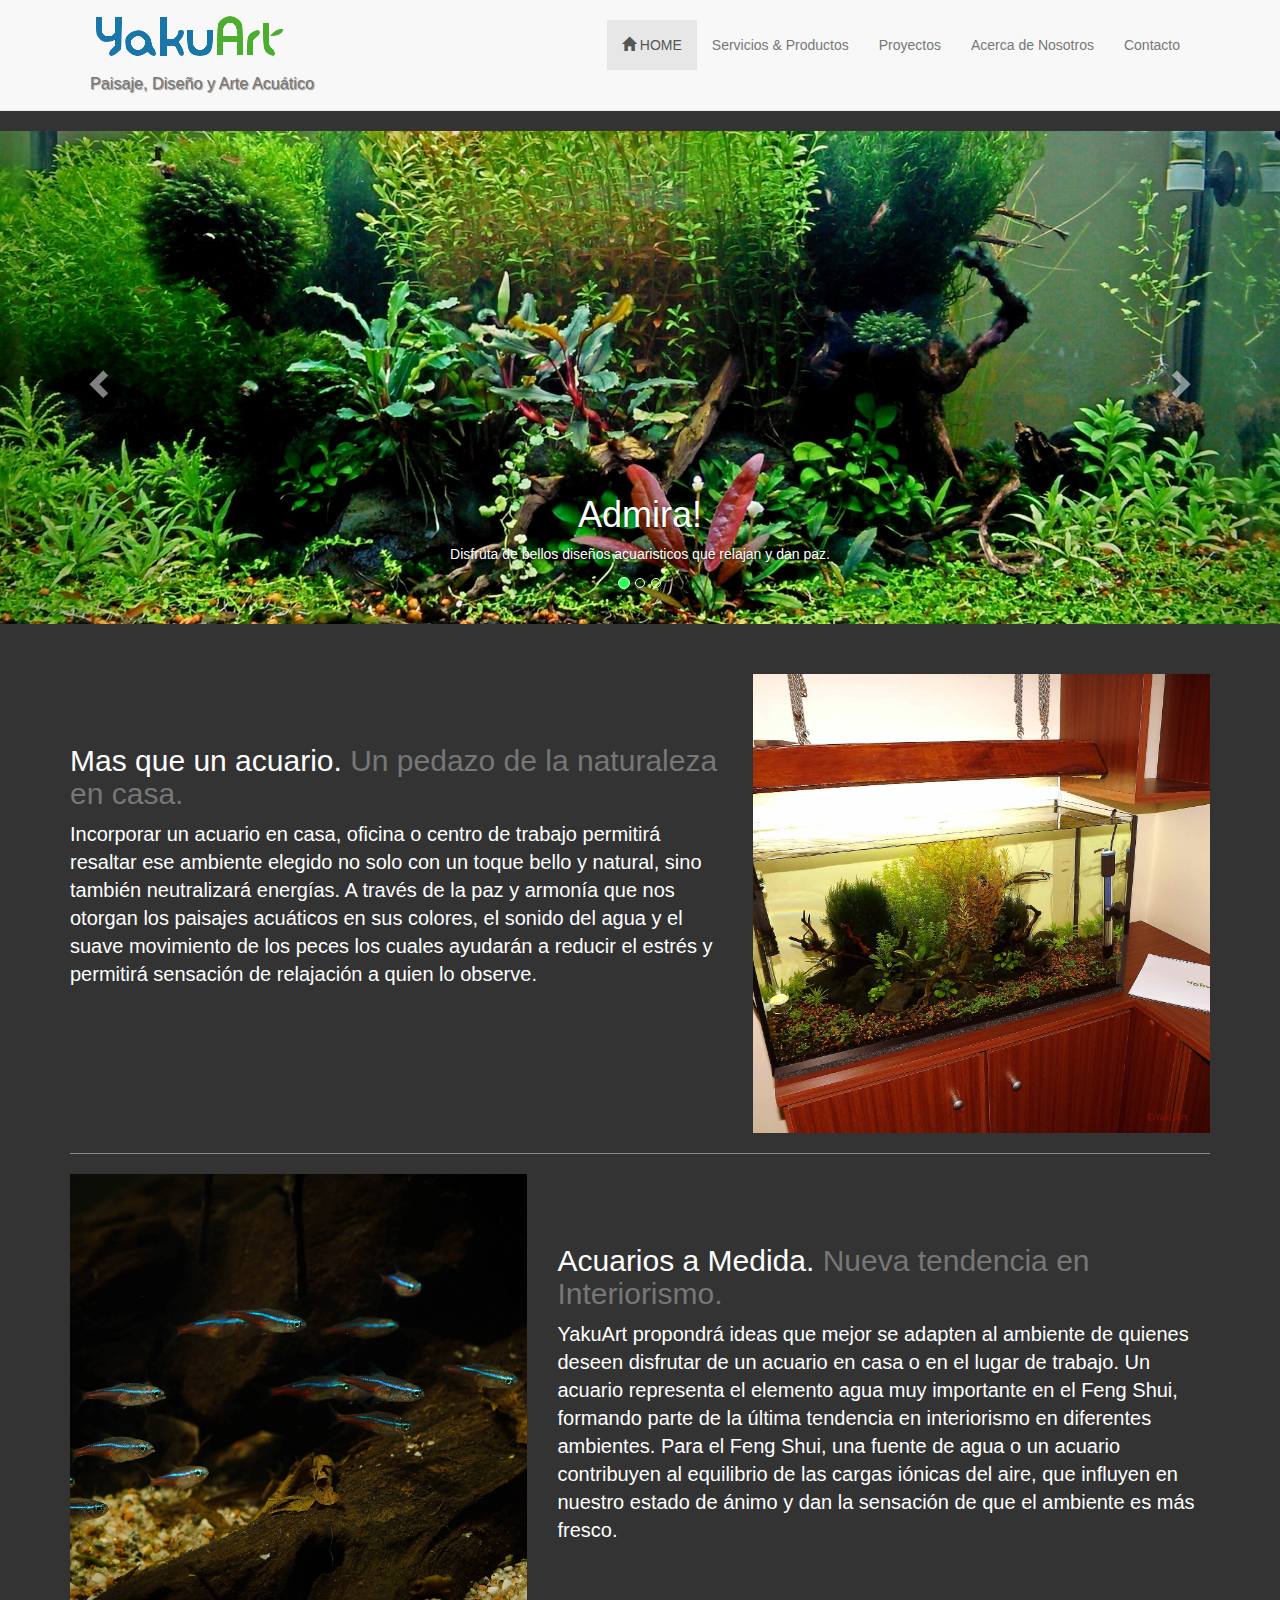
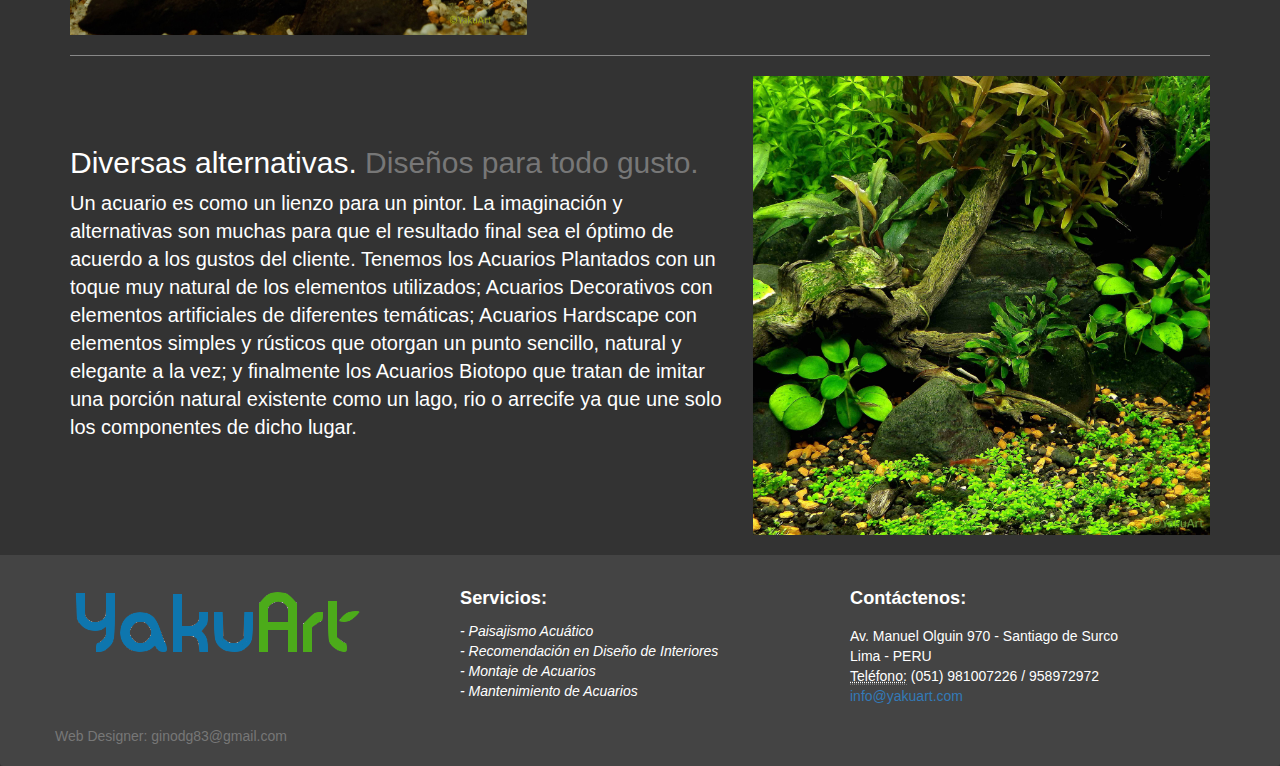
<file: index.html>
<!DOCTYPE html>
<html>
<head>
	<meta charset="utf-8">
	<meta http-equiv="X-UA-Compatible" content="IE=edge">
    <meta name="viewport" content="width=device-width, initial-scale=1">
	<title>Yaku Art</title>
	 
	<!--<link href="http://getbootstrap.com/dist/css/bootstrap.min.css" rel="stylesheet">-->
	<link href="css/bootstrap.min.css" rel="stylesheet">
	<!--<link href="navbar-static-top.css" rel="stylesheet">-->
	<link rel="stylesheet" href="css/style.css">
	<!--<link href="css/carousel.css" rel="stylesheet">-->

</head>
<body>
	<header>
	<!-- Creando el encabezado con lista menu! -->
		<nav id="encabezado-nav" class="navbar navbar-default navbar-static-top">
			<div class="container">
				<!-- CODIGO PARA EL LOGO y Texto de Frase de la Marca-->
				<div class="navbar-header">
					<a href="index.html" class="">
						<div id="yaku-logo" alt="Logo image"></div>
					</a>
					<div class="navbar-brand">
							<h1>Paisaje, Diseño y Arte Acuático</h1>
					</div>
				</div>

				<!-- CODIGO PARA EL BOTON MENU CUANDO SE HACE PEQUEÑA LA PANTALLA -->
				<button type="button" class="navbar-toggle" data-toggle="collapse" data-target="#navbarMenu" aria-expanded="true" aria-controls="navbar">
					<span class="sr-only">Toggle navigation</span>
					<span class="icon-bar"></span>
					<span class="icon-bar"></span>
					<span class="icon-bar"></span>
				</button>
				<!-- ****************************************************** -->
				
				<!-- CODIGO PARA EL MENU DE OPCIONES -->
				<div id="navbarMenu" class="collapse navbar-collapse">
					<ul id="lista-menu" class="nav navbar-nav navbar-right">
						<li class="active">
							<a href="index.html"><span class="glyphicon glyphicon-home hidde-xs"></span> HOME</a>
						</li>
						<li>
							<a href="servicios.html">Servicios &amp; Productos</a>
						</li>
						<li>
							<a href="proyectos.html">Proyectos</a>
						</li>
						<li>
							<a href="acercade.html">Acerca de Nosotros</a>
						</li>
						<li>
							<a href="contacto.html">Contacto</a>
						</li>
					</ul>	
				</div>
				
			</div>

	</header>
	
	<!--   **************   CAROUSEL    *******************************-->
	<div id="myCarousel" class="carousel slide" data-ride="carousel">
      <!-- Indicators -->
    	<ol class="carousel-indicators">
      		<li data-target="#myCarousel" data-slide-to="0" class="active"></li>
        	<li data-target="#myCarousel" data-slide-to="1" ></li>
        	<li data-target="#myCarousel" data-slide-to="2" ></li>
      	</ol>
      	<div class="carousel-inner" role="listbox">
	        <div class="item active">
	        	<!-- SE RECOMIENDA USAR IMAGENES CON 1920px largo y entre 700 a 740px --> 
	        	<img class="first-slide img-responsive" src="https://ginodg.github.io/WEB_YAKUART/imagenes/acuario.jpg" alt="First slide">
	         	<div class="container">
		            <div class="carousel-caption">
		            	<h1>Admira!</h1>
		              	<p>Disfruta de bellos diseños acuaristicos que relajan y dan paz.</p>
		              	<!--<p><a class="btn btn-lg btn-primary" href="#" role="button">Sign up today</a></p>-->
		            </div>
	          	</div>
	        </div>
	        <div class="item">
	          	<img class="second-slide img-responsive" src="https://ginodg.github.io/WEB_YAKUART/imagenes/acuario2.jpg" alt="Second slide">
	          	<div class="container">
		            <div class="carousel-caption">
		            	<h1>Dale Vida!</h1>
		              	<p>Permítete darle un toque natural con vida a tu hogar o lugar de trabajo.</p>
		              	<!--<p><a class="btn btn-lg btn-primary" href="#" role="button">Learn more</a></p>-->
		            </div>
	          	</div>
	        </div>
	        <div class="item">
	          	<img class="third-slide img-responsive" src="https://ginodg.github.io/WEB_YAKUART/imagenes/acuario3.jpg" alt="Third slide">
	          	<div class="container">
	            	<div class="carousel-caption">
	              		<h1>Decora!</h1>
	              		<p>Los colores de los peces y plantas así como el juego de luces realzará cualquier ambiente.</p>
	    	          	<!--<p><a class="btn btn-lg btn-primary" href="#" role="button">Browse gallery</a></p>-->
	        	    </div>
	          	</div>
	        </div>
      	</div>
	    <!-- carousel-control -> Le agregan el icono para ir de izquierda o derecha mas el efecto de sombra al posarse en las flechas-->
	    <a class="carousel-control left" href="#myCarousel" role="button" data-slide="prev">
	        <span class="glyphicon glyphicon-chevron-left" aria-hidden="true"></span>
	        <span class="sr-only">Previous</span>
	    </a>
	    <a class="carousel-control right" href="#myCarousel" role="button" data-slide="next">
	        <span class="glyphicon glyphicon-chevron-right" aria-hidden="true"></span>
	        <span class="sr-only">Next</span>
	    </a>
    </div>
    <!--     ************  FIN CAUROSEL    *****************************-->

    <!--    ******************       BLOQUE IMAGENES      ***************-->
    <div id="bloq_imag" class="container marketing">

    	<div class="row featurette">
        	<div class="col-md-7">
          		<h2 class="featurette-heading">Mas que un acuario. <span class="text-muted">Un pedazo de la naturaleza en casa.</span></h2>
          		<p class="lead">Incorporar un acuario en casa, oficina o centro de trabajo permitirá resaltar ese ambiente elegido no solo con un toque bello y natural, sino también neutralizará energías. A través de la paz y armonía que nos otorgan los paisajes acuáticos en sus colores, el sonido del agua y el suave movimiento de los peces los cuales ayudarán a reducir el estrés y permitirá sensación de relajación a quien lo observe.</p>
        	</div>
	        <div class="col-md-5">
	          	<img class="featurette-image img-responsive center-block" data-src="holder.js/500x500/auto" alt="500x500" src="https://ginodg.github.io/WEB_YAKUART/imagenes/image1.jpg" data-holder-rendered="true">
	        </div>
      	</div>

      	<hr class="featurette-divider">

      	<div class="row featurette">
        	<div class="col-md-7 col-md-push-5">
          		<h2 class="featurette-heading">Acuarios a Medida. <span class="text-muted">Nueva tendencia en Interiorismo.</span></h2>
          		<p class="lead">YakuArt propondrá ideas que mejor se adapten al ambiente de quienes deseen disfrutar de un acuario en casa o en el lugar de trabajo. Un acuario representa el elemento agua muy importante en el Feng Shui, formando parte de la última tendencia en interiorismo en diferentes ambientes. Para el Feng Shui, una fuente de agua o un acuario contribuyen al equilibrio de las cargas iónicas del aire, que influyen en nuestro estado de ánimo y dan la sensación de que el ambiente es más fresco.</p>
        	</div>
        	<div class="col-md-5 col-md-pull-7">
          		<img class="featurette-image img-responsive center-block" data-src="holder.js/500x500/auto" alt="500x500" src="https://ginodg.github.io/WEB_YAKUART/imagenes/image2.jpg" data-holder-rendered="true">
        	</div>
      	</div>

      	<hr class="featurette-divider">

      	<div class="row featurette">
        	<div class="col-md-7">
          		<h2 class="featurette-heading">Diversas alternativas. <span class="text-muted">Diseños para todo gusto.</span></h2>
          		<p class="lead">Un acuario es como un lienzo para un pintor. La imaginación y alternativas son muchas para que el resultado final sea el óptimo de acuerdo a los gustos del cliente. Tenemos los Acuarios Plantados con un toque muy natural de los elementos utilizados; Acuarios Decorativos con elementos artificiales de diferentes temáticas; Acuarios Hardscape con elementos simples y rústicos que otorgan un punto sencillo, natural y elegante a la vez; y finalmente los Acuarios Biotopo que tratan de imitar una porción natural existente como un lago, rio o arrecife ya que une solo los componentes de dicho lugar.</p>
        	</div>
        	<div class="col-md-5">
          		<img class="featurette-image img-responsive center-block" data-src="holder.js/500x500/auto" alt="500x500" src="https://ginodg.github.io/WEB_YAKUART/imagenes/image3.jpg" data-holder-rendered="true">
        	</div>
      	</div>
   	</div>

    <!--************* FIN BLOQUE IMAGENES  *****************-->

    <!-- *************       FOOTER        ******************* -->
    <footer class="panel-footer">
      	<div class="container">
      		<div class="row">
      			
      			<section id="logo" class="col-sm-4">
      				<img id="yaku-logo-footer" src="https://ginodg.github.io/WEB_YAKUART/imagenes/Yaku_logo_grande.png" class="img-responsive">
      			</section>
      			
      			<hr class="featurette-divider visible-xs">
      			
      			<section id="servicios" class="col-sm-4">
   					<strong>
   						Servicios:
   					</strong>
    				<p>- Paisajismo Acuático</p>
    				<p>- Recomendación en Diseño de Interiores</p>
    				<p>- Montaje de Acuarios</p>
    				<p>- Mantenimiento de Acuarios</p>
    			</section>
    			
    			<hr class="featurette-divider visible-xs">
    			
    			<section id="contacto" class="col-sm-4">
    				<address>
  						<strong>Contáctenos:</strong><br>
  						<p>
  							Av. Manuel Olguin 970 - Santiago de Surco<br>
  							Lima - PERU<br>
  							<abbr title="Phone">Teléfono:</abbr> (051) 981007226 / 958972972<br>
  							<a href="mailto:#">info@yakuart.com</a>
  						</p>
					</address>
      			</section>
      		</div>
      			
      	</div>
	<span>Web Designer: ginodg83@gmail.com</span>
    </footer>
    <!--******************   END FOOTER  ********************-->


	<!-- jQuery (Bootstrap JS plugins para uso de plantillas y funciones) -->
	
	<!--<script src="https://ajax.googleapis.com/ajax/libs/jquery/1.12.4/jquery.min.js"></script>-->
    <script src="https://ajax.googleapis.com/ajax/libs/jquery/1.12.4/jquery.min.js"></script>
	<!-- PERMITE EL FUNCIONAMIENTO DEL BOTON MENU "navbar-collapse"-->
	<script src="js/bootstrap.min.js"></script>
	<!--<script src="http://maxcdn.bootstrapcdn.com/bootstrap/3.3.4/js/bootstrap.min.js"></script>-->
	<script src="js/script.js"></script>
	
	<!--
	<script type="js/jquery-2.1.4.min.js"></script>
	-->
	</body>	
</html>
</file>
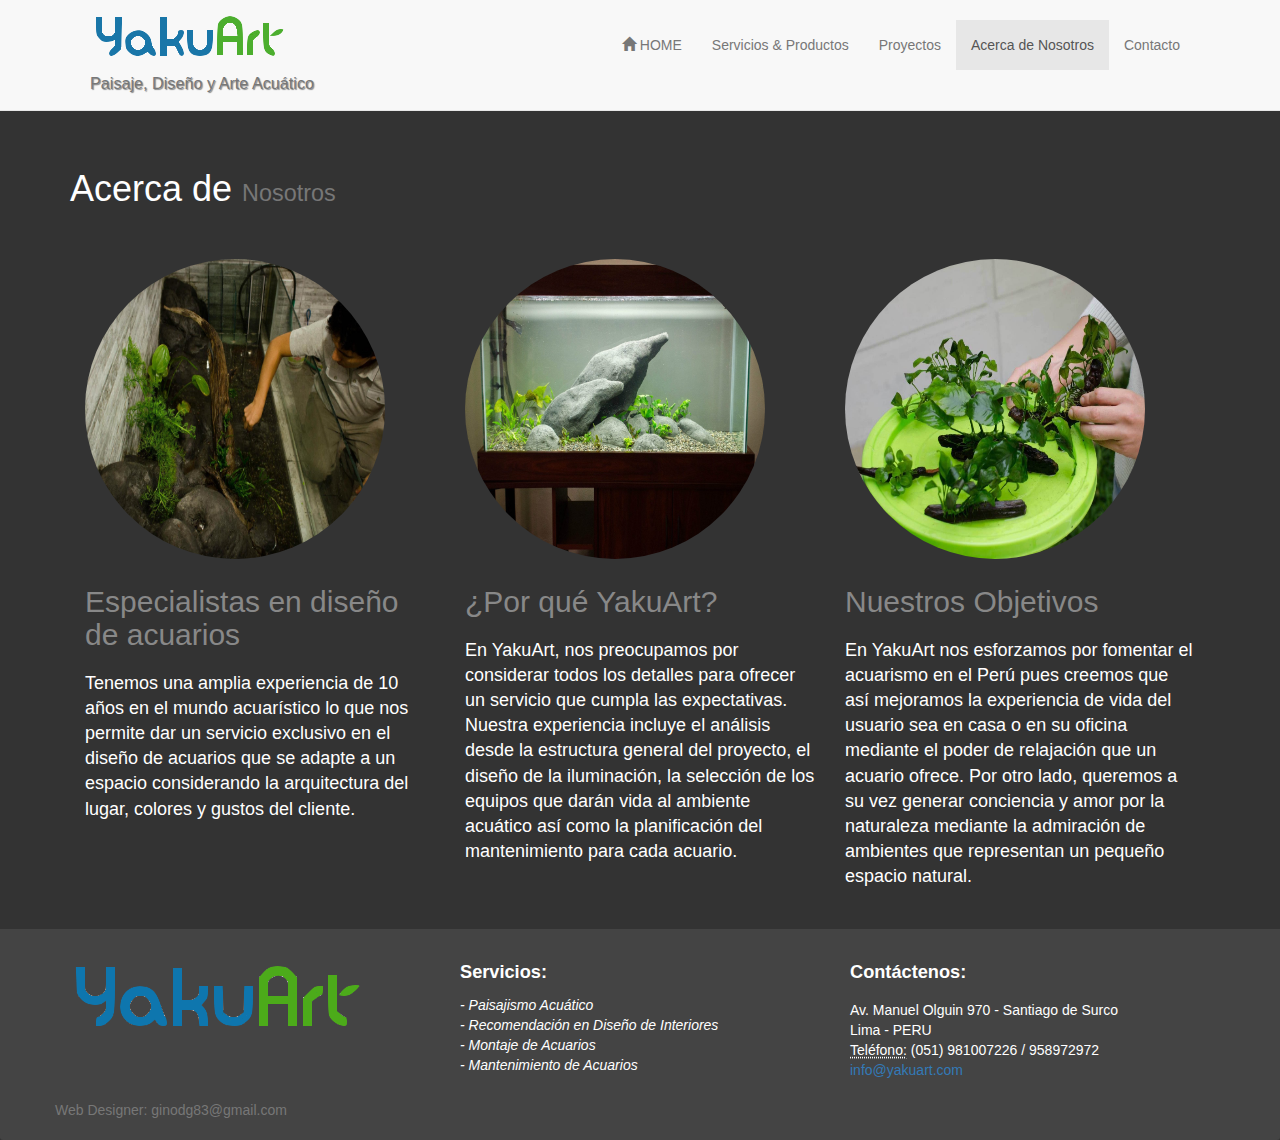
<file: acercade.html>
<!DOCTYPE html>
<html>
<head>
	<meta charset="utf-8">
	<meta http-equiv="X-UA-Compatible" content="IE=edge">
    <meta name="viewport" content="width=device-width, initial-scale=1">
	<title>Yaku Art</title>
	 
	<link href="css/bootstrap.min.css" rel="stylesheet">
	<link rel="stylesheet" href="css/style.css">
	
</head>
<body>
	<header>
	<!-- Creando el encabezado con lista menu! -->
		<nav id="encabezado-nav" class="navbar navbar-default navbar-static-top">
			<div class="container">
				<!-- CODIGO PARA EL LOGO y Texto de Frase de la Marca-->
				<div class="navbar-header">
					<a href="index.html" class="">
						<div id="yaku-logo" alt="Logo image"></div>
					</a>
					<div class="navbar-brand">
							<h1>Paisaje, Diseño y Arte Acuático</h1>
					</div>
				</div>

				<!-- CODIGO PARA EL BOTON MENU CUANDO SE HACE PEQUEÑA LA PANTALLA -->
				<button type="button" class="navbar-toggle" data-toggle="collapse" data-target="#navbarMenu" aria-expanded="true" aria-controls="navbar">
					<span class="sr-only">Toggle navigation</span>
					<span class="icon-bar"></span>
					<span class="icon-bar"></span>
					<span class="icon-bar"></span>
				</button>
				<!-- ****************************************************** -->
				
				<!-- CODIGO PARA EL MENU DE OPCIONES -->
				<div id="navbarMenu" class="collapse navbar-collapse">
					<ul id="lista-menu" class="nav navbar-nav navbar-right">
						<li>
							<a href="index.html"><span class="glyphicon glyphicon-home hidde-xs"></span> HOME</a>
						</li>
						<li>
							<a href="servicios.html">Servicios &amp; Productos</a>
						</li>
						<li>
							<a href="proyectos.html">Proyectos</a>
						</li>
						<li class="active">
							<a href="acercade.html">Acerca de Nosotros</a>
						</li>
						<li>
							<a href="contacto.html">Contacto</a>
						</li>
					</ul>	
				</div>
				
			</div>

	</header>
	
	<!--    ******************       BLOQUE IMAGENES  CIRCULARES    ***************-->
    
	<div id="img_acercade" class="container">
		<h1 id="tit_acercade">Acerca de <small>Nosotros</small></h1>
		<div class="col-md-4 col-lg-4 col-sm-6">
			<img src="https://ginodg.github.io/WEB_YAKUART/imagenes/acerca_de/image1.jpg" alt="imagen1" class="img-circle img-responsive">
			<div>
				<h2>
					Especialistas en diseño de acuarios
				</h2>
				<p class="lead">
					Tenemos una amplia experiencia de 10 años en el mundo acuarístico lo que nos permite dar un servicio exclusivo en el diseño de acuarios que se adapte a un espacio considerando la arquitectura del lugar, colores y gustos del cliente.
				</p>
			</div>
		</div>

		<hr class="featurette-divider visible-xs">
		
		<div class="col-md-4 col-lg-4 col-sm-6">
			<img src="https://ginodg.github.io/WEB_YAKUART/imagenes/acerca_de/image2.jpg" alt="imagen2" class="img-circle img-responsive">
			<div>
				<h2>
					¿Por qué YakuArt?
				</h2>
				<p class="lead">
					En YakuArt, nos preocupamos por considerar todos los detalles para ofrecer un servicio que cumpla las expectativas. Nuestra experiencia incluye el análisis desde la estructura general del proyecto, el diseño de la iluminación, la selección de los equipos que darán vida al ambiente acuático así como la planificación del mantenimiento para cada acuario.
				</p>
			</div>
		</div>

		<div class="clearfix visible-sm-block"></div>

		<hr class="featurette-divider visible-sm">

		<hr class="featurette-divider visible-xs">

		<div class="col-md-4 col-lg-4 col-sm-6">
			<img src="https://ginodg.github.io/WEB_YAKUART/imagenes/acerca_de/image3.jpg" alt="imagen3" class="img-circle img-responsive">
			<div>
				<h2>
					Nuestros Objetivos
				</h2>
				<p class="lead">
					En YakuArt nos esforzamos por fomentar el acuarismo en el Perú pues creemos que así mejoramos la experiencia de vida del usuario sea en casa o en su oficina mediante el poder de relajación que un acuario ofrece. Por otro lado, queremos a su vez generar conciencia y amor por la naturaleza mediante la admiración de ambientes que representan un pequeño espacio natural.
				</p>
			</div>
		</div>
	</div>
	
    <!--     *************            FIN BLOQUE IMAGENES           *****************-->

    <!-- FOOTER -->
  	<footer id="footer-pag-serv" class="panel-footer">
  		<div class="container">
  			<div class="row">
  				
  				<section id="logo" class="col-sm-4">
  					<img id="yaku-logo-footer" src="https://ginodg.github.io/WEB_YAKUART/imagenes/Yaku_logo_grande.png" class="img-responsive">
  				</section>
  				
  				<hr class="featurette-divider visible-xs">
  				
  				<section id="servicios" class="col-sm-4">
  					<strong>
  						Servicios:
  					</strong>
  					<p>- Paisajismo Acuático</p>
  					<p>- Recomendación en Diseño de Interiores</p>
  					<p>- Montaje de Acuarios</p>
  					<p>- Mantenimiento de Acuarios</p>
  				</section>

  				<hr class="featurette-divider visible-xs">

  				<section id="contacto" class="col-sm-4">
  					<address>
						<strong>Contáctenos:</strong><br>
						<p>
							Av. Manuel Olguin 970 - Santiago de Surco<br>
							Lima - PERU<br>
							<abbr title="Phone">Teléfono:</abbr> (051) 981007226 / 958972972<br>
							<a href="mailto:#">info@yakuart.com</a>
						</p>
					</address>
  				</section>

  			</div>
  		</div>
		<span>Web Designer: ginodg83@gmail.com</span>
  	</footer>
     <!--******************   END FOOTER  ********************-->


	<!-- jQuery (Bootstrap JS plugins para uso de plantillas y funciones) -->
	
	<script src="https://ajax.googleapis.com/ajax/libs/jquery/1.12.4/jquery.min.js"></script>
	<!-- PERMITE EL FUNCIONAMIENTO DEL BOTON MENU "navbar-collapse"-->
	<script src="js/bootstrap.min.js"></script>
	<script src="js/script.js"></script>
	<!--
	<script type="js/jquery-2.1.4.min.js"></script>
	<script src="js/bootstrap.min.js"></script>
	<script type="js/script.js"></script></acronym>
	-->
</body>	
</html>
</file>
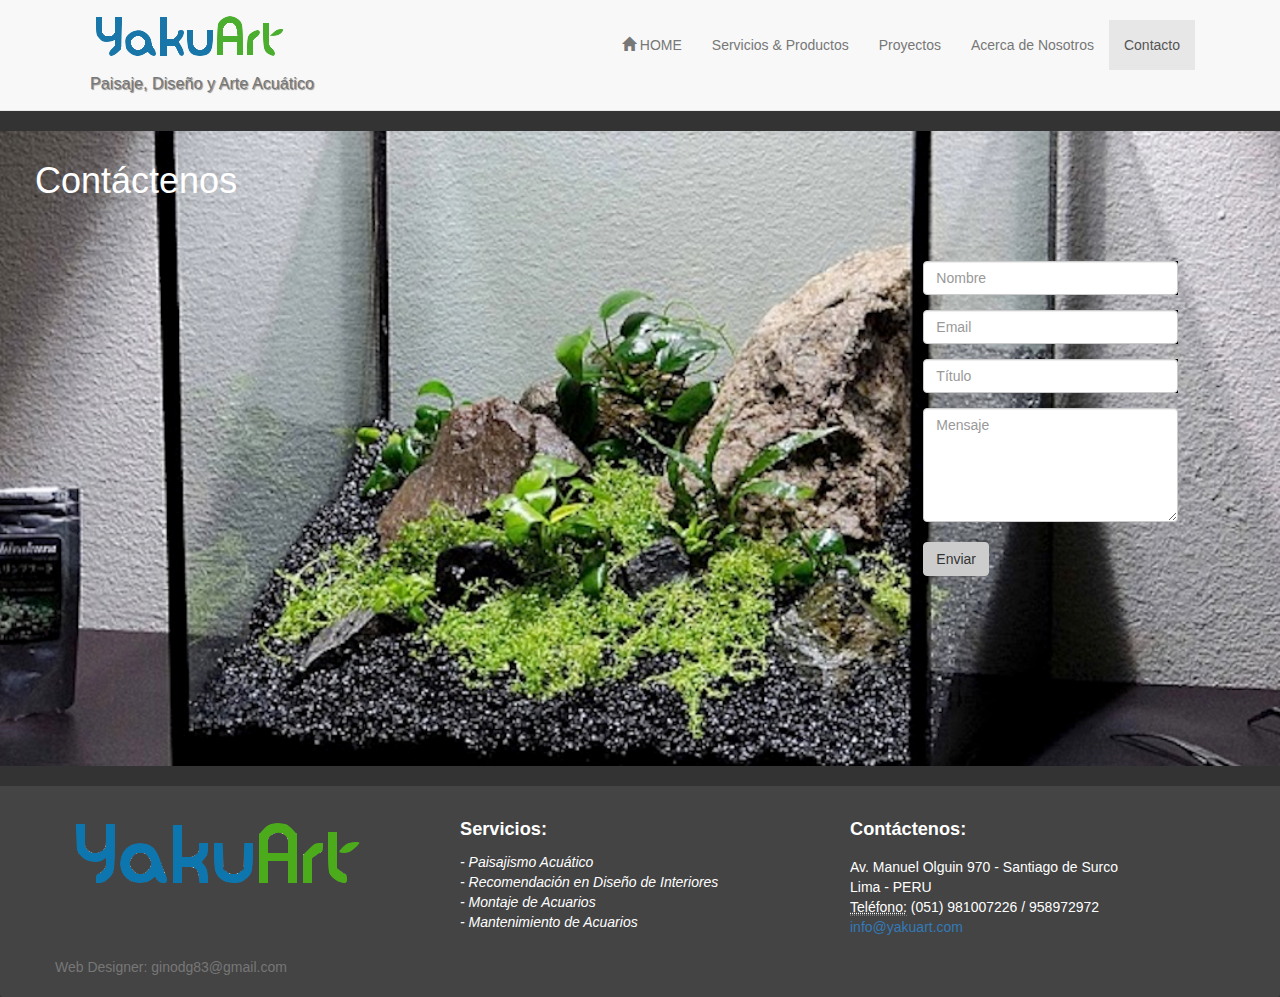
<file: contacto.html>
<!DOCTYPE html>
<html>
<head>
	<meta charset="utf-8">
	<meta http-equiv="X-UA-Compatible" content="IE=edge">
    <meta name="viewport" content="width=device-width, initial-scale=1">
	<title>Yaku Art</title>
	 
	<link href="css/bootstrap.min.css" rel="stylesheet">
	<link rel="stylesheet" href="css/style.css">
	<link rel="stylesheet" type="text/css" href="css/sweetalert.css">
	
</head>
<body>
	<header>
	<!-- Creando el encabezado con lista menu! -->
		<nav id="encabezado-nav" class="navbar navbar-default navbar-static-top">
			<div class="container">
				<!-- CODIGO PARA EL LOGO y Texto de Frase de la Marca-->
				<div class="navbar-header">
					<a href="index.html" class="">
						<div id="yaku-logo" alt="Logo image"></div>
					</a>
					<div class="navbar-brand">
							<h1>Paisaje, Diseño y Arte Acuático</h1>
					</div>
				</div>

				<!-- CODIGO PARA EL BOTON MENU CUANDO SE HACE PEQUEÑA LA PANTALLA -->
				<button type="button" class="navbar-toggle" data-toggle="collapse" data-target="#navbarMenu" aria-expanded="true" aria-controls="navbar">
					<span class="sr-only">Toggle navigation</span>
					<span class="icon-bar"></span>
					<span class="icon-bar"></span>
					<span class="icon-bar"></span>
				</button>
				<!-- ****************************************************** -->
				
				<!-- CODIGO PARA EL MENU DE OPCIONES -->
				<div id="navbarMenu" class="collapse navbar-collapse">
					<ul id="lista-menu" class="nav navbar-nav navbar-right">
						<li>
							<a href="index.html"><span class="glyphicon glyphicon-home hidde-xs"></span> HOME</a>
						</li>
						<li>
							<a href="servicios.html">Servicios &amp; Productos</a>
						</li>
						<li>
							<a href="proyectos.html">Proyectos</a>
						</li>
						<li>
							<a href="acercade.html">Acerca de Nosotros</a>
						</li>
						<li class="active">
							<a href="contacto.html">Contacto</a>
						</li>
					</ul>	
				</div>
				
			</div>

	</header>
	
	<!--    ******************       PAG CUERPO CONTACTO    ***************-->
    
    <div id="cont-img" class="cover-container">

    	<div class="box">
	    	<div class="row">

	    		<h1>
            		Contáctenos
        		</h1>

				<div class="col-md-8">
			    	<iframe src="https://www.google.com/maps/embed?pb=!1m18!1m12!1m3!1d3901.1609892951096!2d-76.97476782191589!3d-12.101129096362953!2m3!1f0!2f0!3f0!3m2!1i1024!2i768!4f13.1!3m3!1m2!1s0x9105c7a30c85d24d%3A0xfd5493cff4594898!2sAvenida+Manuel+Olgu%C3%ADn+970%2C+Distrito+de+Lima+15023!5e0!3m2!1ses!2spe!4v1499579559891" width="600" height="450" frameborder="0" style="border:0" allowfullscreen></iframe>
			    	</div>

				<div class="col-md-4">
			    	<form id="contact-form">

			    		<div class="form-group">
			    			<label class="sr-only" for="NameText">Nombre</label>
			    			<input type="text" class="form-control" id="NameText" placeholder="Nombre">
			  			</div>
			  			
			  			<div class="form-group">
			    			<label class="sr-only" for="InputEmail">Email address</label>
			    			<input type="email" class="form-control" id="InputEmail" placeholder="Email">
			  			</div>
			  			
			  			<div class="form-group">
			    			<label class="sr-only" for="SubjectText">Titulo</label>
			    			<input type="text" class="form-control" id="SubjectText" placeholder="Título">
			  			</div>
			  			
			  			<textarea class="form-control" rows="5" id="TextMessage" placeholder="Mensaje"></textarea>

			  			<button type="submit" class="btn btn-default">Enviar</button>
			  			
					</form>
				</div>

			</div>
		</div>
    </div>
	
	
    <!--     *************            FIN CUERPO PAG CONTACTO           *****************-->

    <!-- FOOTER -->
  	<footer id="footer-pag-serv" class="panel-footer">
  		<div class="container">
  			<div class="row">
  				
  				<section id="logo" class="col-sm-4">
  					<img id="yaku-logo-footer" src="https://ginodg.github.io/WEB_YAKUART/imagenes/Yaku_logo_grande.png" class="img-responsive">
  				</section>
  				
  				<hr class="featurette-divider visible-xs">
  				
  				<section id="servicios" class="col-sm-4">
  					<strong>
  						Servicios:
  					</strong>
  					<p>- Paisajismo Acuático</p>
  					<p>- Recomendación en Diseño de Interiores</p>
  					<p>- Montaje de Acuarios</p>
  					<p>- Mantenimiento de Acuarios</p>
  				</section>

  				<hr class="featurette-divider visible-xs">

  				<section id="contacto" class="col-sm-4">
  					<address>
						<strong>Contáctenos:</strong><br>
						<p>
							Av. Manuel Olguin 970 - Santiago de Surco<br>
							Lima - PERU<br>
							<abbr title="Phone">Teléfono:</abbr> (051) 981007226 / 958972972<br>
							<a href="mailto:#">info@yakuart.com</a>
						</p>
					</address>
  				</section>

  			</div>
  			
  		</div>
		<span>Web Designer: ginodg83@gmail.com</span>
  	</footer>
    <!--******************   END FOOTER  ********************-->


	<!-- jQuery (Bootstrap JS plugins para uso de plantillas y funciones) -->
	<!-- SE DEJA LA OPCION LINK DE LA VERSION ANTIGUA PARA ESTA PAGINA PORQUE LA LIBRERIA actual
	de JQUERY de las demas paginas no esc ompatible con el servicio sweetalert.min.js  -->
	<script src="https://ajax.googleapis.com/ajax/libs/jquery/1.12.4/jquery.min.js"></script>


	<!-- PERMITE EL FUNCIONAMIENTO DEL BOTON MENU "navbar-collapse"-->
	<script src="js/bootstrap.min.js"></script>
	<script src="js/script.js"></script>
	<!--  script para el diseño de la ventana de alerta de la pagina de contacto -->
	<script src="js/sweetalert.min.js"></script>
	<!--
	<script type="js/jquery-2.1.4.min.js"></script>
	<script src="js/bootstrap.min.js"></script>
	<script type="js/script.js"></script></acronym>
	-->
</body>	
</html>
</file>
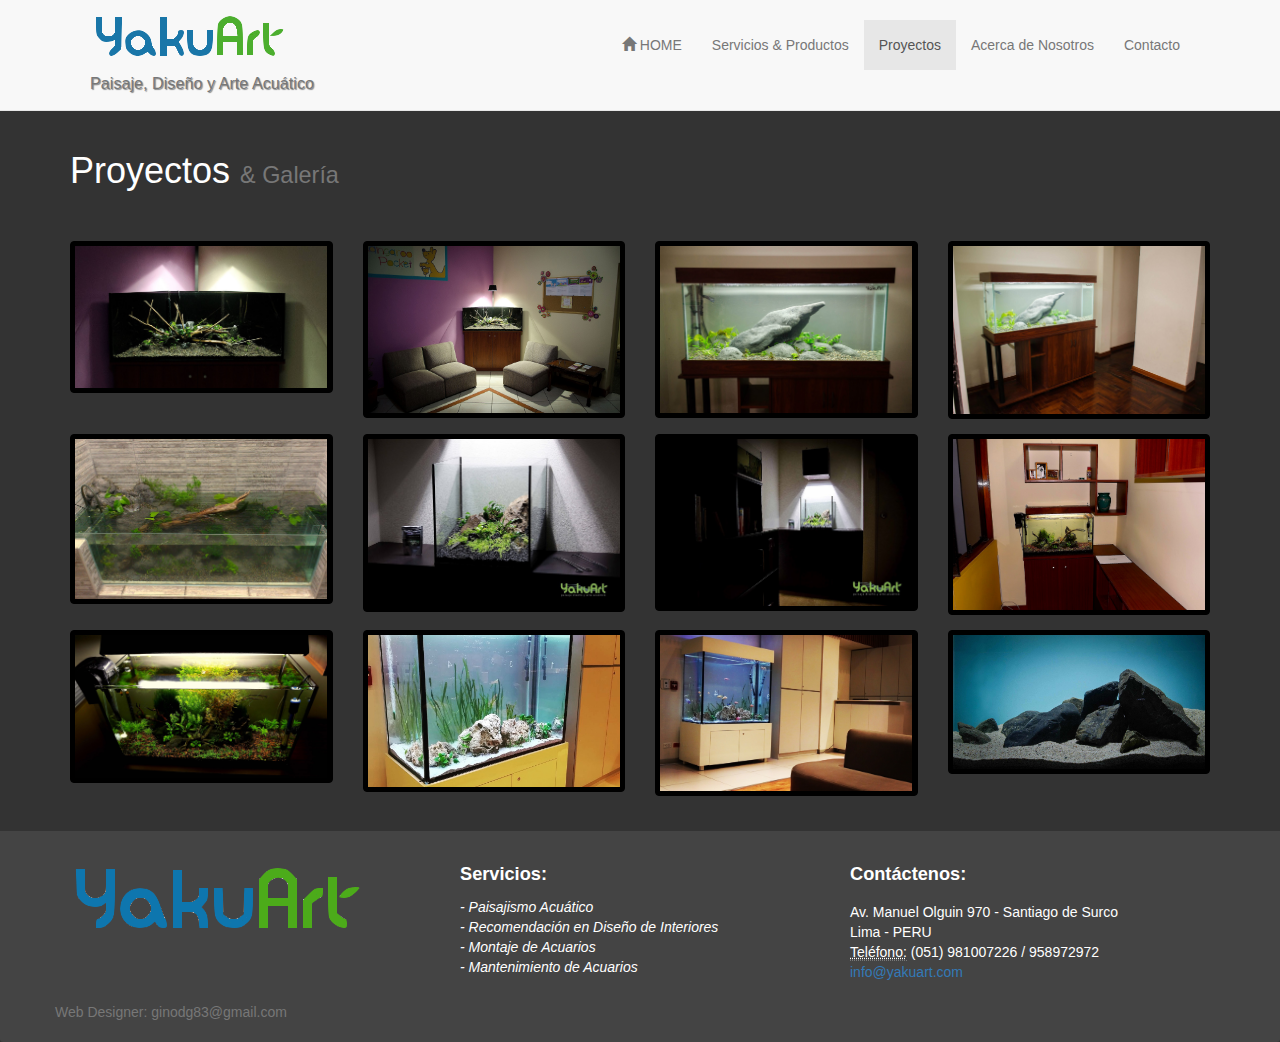
<file: proyectos.html>
<!DOCTYPE html>
<html>
<head>
	<meta charset="utf-8">
    <meta http-equiv="X-UA-Compatible" content="IE=edge">
    <meta name="viewport" content="width=device-width, initial-scale=1">
	<title>Yaku Art</title>
	 
	<link href="css/bootstrap.min.css" rel="stylesheet">
	<link rel="stylesheet" href="css/style.css">
	
</head>
<body>
  <header>
	<!-- Creando el encabezado con lista menu! -->
		<nav id="encabezado-nav" class="navbar navbar-default navbar-static-top">
			<div class="container">
				<!-- CODIGO PARA EL LOGO y Texto de Frase de la Marca-->
				<div class="navbar-header">
					<a href="index.html" class="">
						<div id="yaku-logo" alt="Logo image"></div>
					</a>
					<div class="navbar-brand">
							<h1>Paisaje, Diseño y Arte Acuático</h1>
					</div>
				</div>

				<!-- CODIGO PARA EL BOTON MENU CUANDO SE HACE PEQUEÑA LA PANTALLA -->
				<button type="button" class="navbar-toggle" data-toggle="collapse" data-target="#navbarMenu" aria-expanded="true" aria-controls="navbar">
					<span class="sr-only">Toggle navigation</span>
					<span class="icon-bar"></span>
					<span class="icon-bar"></span>
					<span class="icon-bar"></span>
				</button>
				<!-- ****************************************************** -->
				
				<!-- CODIGO PARA EL MENU DE OPCIONES -->
				<div id="navbarMenu" class="collapse navbar-collapse">
					<ul id="lista-menu" class="nav navbar-nav navbar-right">
						<li>
							<a href="index.html"><span class="glyphicon glyphicon-home hidde-xs"></span> HOME</a>
						</li>
						<li>
							<a href="servicios.html">Servicios &amp; Productos</a>
						</li>
						<li class="active">
							<a href="proyectos.html">Proyectos</a>
						</li>
						<li>
							<a href="acercade.html">Acerca de Nosotros</a>
						</li>
						<li>
							<a href="contacto.html">Contacto</a>
						</li>
					</ul>	
				</div>
				
			</div>

	</header>
	
	<!--    ******************       GALERIA    ***************-->
    
    <div id="main-content" class="container">
        <h1>
            Proyectos 
            <small>&amp; Galería</small>
        </h1>

        <section class="row">
            <div class="col-md-3 col-sm-4 col-xs-6 col-xxs-12"> <!-- col-xxs-12 lo definimos pues no esta en el bootstrap pero se uso las caracteristicas de los demas col's-->
                <div class="thumbnail">
                    <img class="img-responsive" src="https://ginodg.github.io/WEB_YAKUART/imagenes/proyectos/imagen1.jpg" alt="Acuario Sala">
                </div>
                
            </div> <!-- END col-md-3 -->

            <div class="col-md-3 col-sm-4 col-xs-6 col-xxs-12"> <!-- col-xxs-12 lo definimos pues no esta en el bootstrap pero se uso las caracteristicas de los demas col's-->
                <div class="thumbnail">
                    <img class="img-responsive" src="https://ginodg.github.io/WEB_YAKUART/imagenes/proyectos/imagen2.jpg" alt="Acuario Sala">
                </div>           
            </div> <!-- END col-md-3 -->

            <div class="clearfix visible-xs-block"></div>
            <!-- Los claerfix permiten que las iamgenes no se corran por los distintos tamaños de las otras y esto se ejecuta para cada tamaño de pantalla (xs, sm, md y lg) -->

            <div class="col-md-3 col-sm-4 col-xs-6 col-xxs-12"> <!-- col-xxs-12 lo definimos pues no esta en el bootstrap pero se uso las caracteristicas de los demas col's-->
                <div class="thumbnail">
                    <img class="img-responsive" src="https://ginodg.github.io/WEB_YAKUART/imagenes/proyectos/imagen3.jpg" alt="Acuario Sala">
                </div>           
            </div><!-- END col-md-3 -->

            <div class="clearfix visible-sm-block"></div>
      		
      		<div class="col-md-3 col-sm-4 col-xs-6 col-xxs-12"> <!-- col-xxs-12 lo definimos pues no esta en el bootstrap pero se uso las caracteristicas de los demas col's-->
                <div class="thumbnail">
                    <img class="img-responsive" src="https://ginodg.github.io/WEB_YAKUART/imagenes/proyectos/imagen4.jpg" alt="Acuario Sala">
                </div>           
            </div><!-- END col-md-3 -->

            <div class="clearfix visible-xs-block"></div>

            <div class="clearfix visible-md-block visible-lg-block"></div>

            <div class="col-md-3 col-sm-4 col-xs-6 col-xxs-12"> <!-- col-xxs-12 lo definimos pues no esta en el bootstrap pero se uso las caracteristicas de los demas col's-->
                <div class="thumbnail">
                    <img class="img-responsive" src="https://ginodg.github.io/WEB_YAKUART/imagenes/proyectos/imagen5.jpg" alt="Acuario Sala">
                </div>           
            </div><!-- END col-md-3 -->
 
            <div class="col-md-3 col-sm-4 col-xs-6 col-xxs-12"> <!-- col-xxs-12 lo definimos pues no esta en el bootstrap pero se uso las caracteristicas de los demas col's-->
                <div class="thumbnail">
                    <img class="img-responsive" src="https://ginodg.github.io/WEB_YAKUART/imagenes/proyectos/imagen6.jpg" alt="Acuario Sala">
                </div>           
            </div><!-- END col-md-3 -->

            <div class="clearfix visible-xs-block"></div>

            <div class="clearfix visible-sm-block"></div>

            <div class="col-md-3 col-sm-4 col-xs-6 col-xxs-12"> <!-- col-xxs-12 lo definimos pues no esta en el bootstrap pero se uso las caracteristicas de los demas col's-->
                <div class="thumbnail">
                    <img class="img-responsive" src="https://ginodg.github.io/WEB_YAKUART/imagenes/proyectos/imagen7.jpg" alt="Acuario Sala">
                </div>           
            </div><!-- END col-md-3 -->

	        <div class="col-md-3 col-sm-4 col-xs-6 col-xxs-12"> <!-- col-xxs-12 lo definimos pues no esta en el bootstrap pero se uso las caracteristicas de los demas col's-->
                <div class="thumbnail">
                    <img class="img-responsive" src="https://ginodg.github.io/WEB_YAKUART/imagenes/proyectos/imagen8.jpg" alt="Acuario Sala">
                </div>           
            </div><!-- END col-md-3 -->

            <div class="clearfix visible-xs-block"></div>

            <div class="clearfix visible-md-block visible-lg-block"></div>

	        <div class="col-md-3 col-sm-4 col-xs-6 col-xxs-12"> <!-- col-xxs-12 lo definimos pues no esta en el bootstrap pero se uso las caracteristicas de los demas col's-->
                <div class="thumbnail">
                    <img class="img-responsive" src="https://ginodg.github.io/WEB_YAKUART/imagenes/proyectos/imagen9.jpg" alt="Acuario Sala">
                </div>           
            </div><!-- END col-md-3 -->

            <div class="clearfix visible-sm-block"></div>

	        <div class="col-md-3 col-sm-4 col-xs-6 col-xxs-12"> <!-- col-xxs-12 lo definimos pues no esta en el bootstrap pero se uso las caracteristicas de los demas col's-->
                <div class="thumbnail">
                    <img class="img-responsive" src="https://ginodg.github.io/WEB_YAKUART/imagenes/proyectos/imagen10.jpg" alt="Acuario Sala">
                </div>           
            </div><!-- END col-md-3 -->

            <div class="clearfix visible-xs-block"></div>
        
            <div class="col-md-3 col-sm-4 col-xs-6 col-xxs-12"> <!-- col-xxs-12 lo definimos pues no esta en el bootstrap pero se uso las caracteristicas de los demas col's-->
                <div class="thumbnail">
                    <img class="img-responsive" src="https://ginodg.github.io/WEB_YAKUART/imagenes/proyectos/imagen11.jpg" alt="Acuario Sala">
                </div>           
            </div><!-- END col-md-3 -->
        
            <div class="col-md-3 col-sm-4 col-xs-6 col-xxs-12"> <!-- col-xxs-12 lo definimos pues no esta en el bootstrap pero se uso las caracteristicas de los demas col's-->
                <div class="thumbnail">
                    <img class="img-responsive" src="https://ginodg.github.io/WEB_YAKUART/imagenes/proyectos/imagen12.jpg" alt="Acuario Sala">
                </div>           
            </div><!-- END col-md-3 -->
        </section> <!-- END of SECTION -->
    </div>  <!-- END of Container -->

    	
    <!--*************               FIN GALERIA          *****************-->

    <!-- FOOTER -->
    <footer id="footer-pag-serv" class="panel-footer">
        <div class="container">
            <div class="row">
          	    <section id="logo" class="col-sm-4">
          		    <img id="yaku-logo-footer" src="https://ginodg.github.io/WEB_YAKUART/imagenes/Yaku_logo_grande.png" class="img-responsive">
          		</section>
          		
                <hr class="featurette-divider visible-xs">
          		
                <section id="servicios" class="col-sm-4">
          			<strong>
          				Servicios:
          			</strong>
          			<p>- Paisajismo Acuático</p>
          			<p>- Recomendación en Diseño de Interiores</p>
          			<p>- Montaje de Acuarios</p>
          			<p>- Mantenimiento de Acuarios</p>
          		</section>

                <hr class="featurette-divider visible-xs">
          		
                <section id="contacto" class="col-sm-4">
      				<address>
    				    <strong>Contáctenos:</strong><br>
    					<p>
    						Av. Manuel Olguin 970 - Santiago de Surco<br>
    						Lima - PERU<br>
    						<abbr title="Phone">Teléfono:</abbr> (051) 981007226 / 958972972<br>
    						<a href="mailto:#">info@yakuart.com</a>
    					</p>
    				 </address>
      			</section>
      		
            </div>
       	</div>
	<span>Web Designer: ginodg83@gmail.com</span>
    </footer>
     <!--******************   END FOOTER  ********************-->

     <!--   *************   EFECTO MODAL para Visualizar las Imagenes *************** -->
     
    <div id="galeria-modal" class="modal">
  		<img class="modal-content" id="img-proyectos">
  		<div id="caption"></div>
	</div>
    
    <!-- ********************************************************************  -->

	<!-- jQuery (Bootstrap JS plugins para uso de plantillas y funciones) -->
	
	<script src="https://ajax.googleapis.com/ajax/libs/jquery/1.12.4/jquery.min.js"></script>
    <!--<script src="js/jquery-3.2.1.min.js"></script>-->
	<!-- PERMITE EL FUNCIONAMIENTO DEL BOTON MENU "navbar-collapse"-->
	<script src="js/bootstrap.min.js"></script>
	<script src="js/script.js"></script>
	<!--
	<script type="js/jquery-2.1.4.min.js"></script>
	<script src="js/bootstrap.min.js"></script>
	<script type="js/script.js"></script></acronym>
	-->

</body>	
</html>
</file>
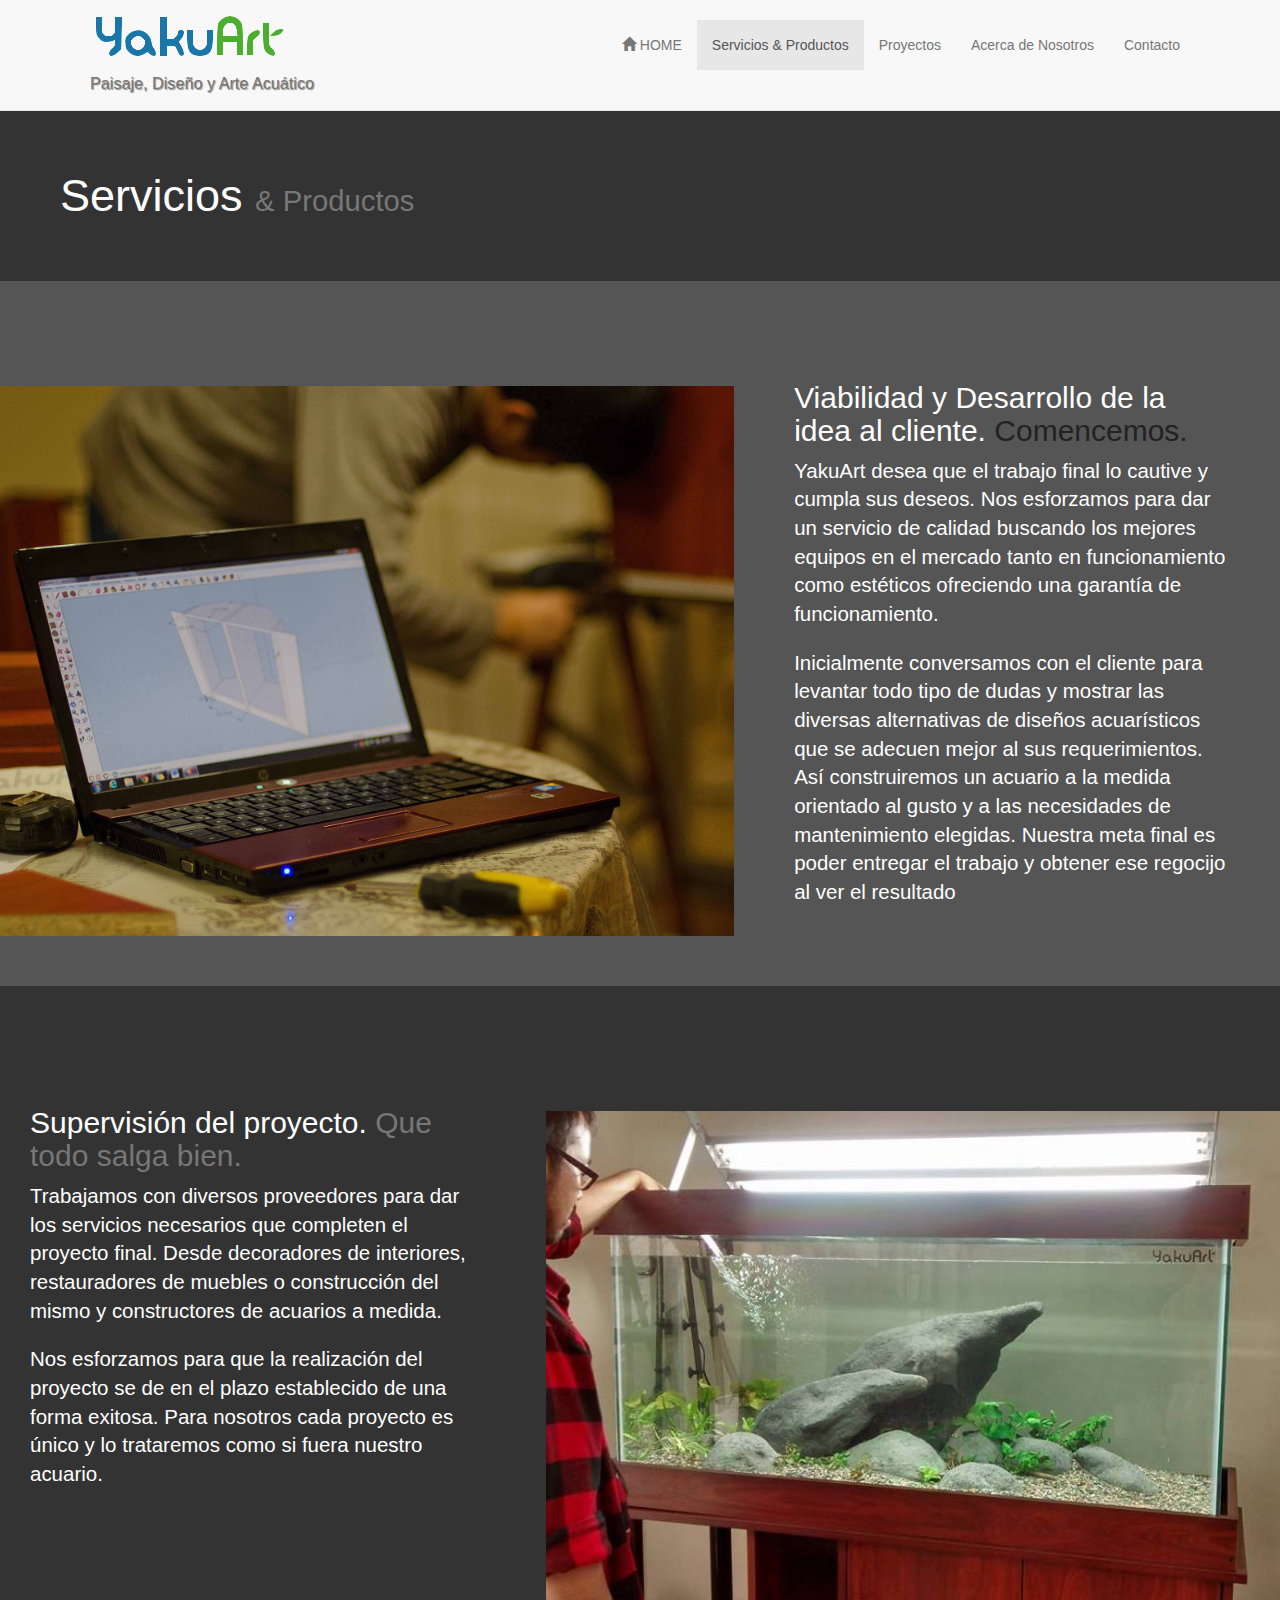
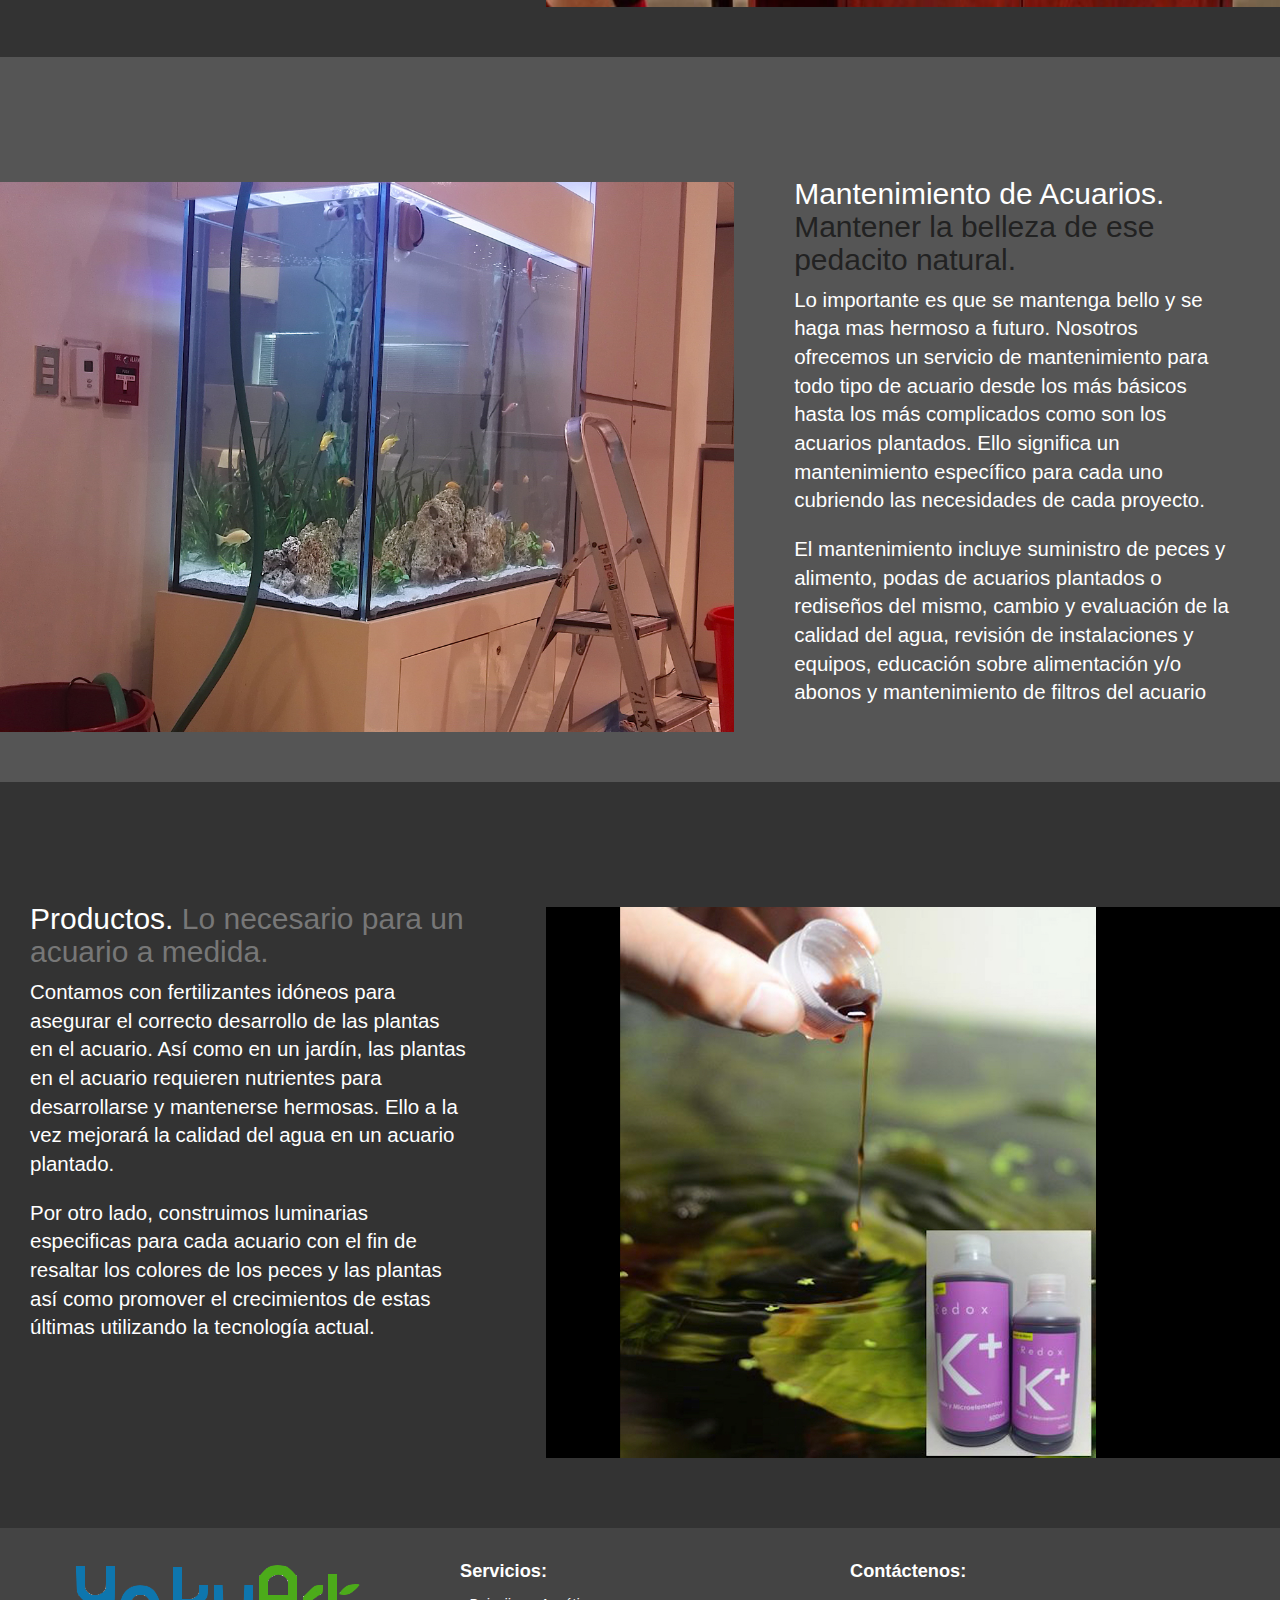
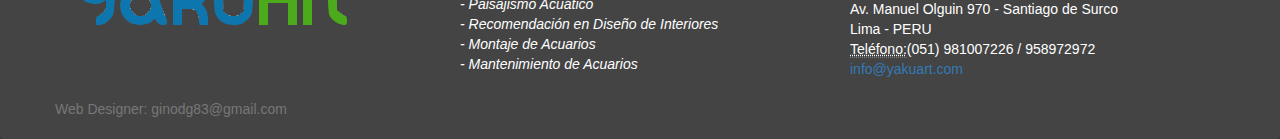
<file: servicios.html>
<!DOCTYPE html>
<html>
<head>
	<meta charset="utf-8">
	<meta http-equiv="X-UA-Compatible" content="IE=edge">
    <meta name="viewport" content="width=device-width, initial-scale=1">
	<title>Yaku Art</title>
	 
	<link href="css/bootstrap.min.css" rel="stylesheet">
	<link rel="stylesheet" href="css/style.css">
	
</head>
<body>
	<header>
	<!-- Creando el encabezado con lista menu! -->
		<nav id="encabezado-nav" class="navbar navbar-default navbar-static-top">
			<div class="container">
				<!-- CODIGO PARA EL LOGO y Texto de Frase de la Marca-->
				<div class="navbar-header">
					<a href="index.html" class="">
						<div id="yaku-logo" alt="Logo image"></div>
					</a>
					<div class="navbar-brand">
							<h1>Paisaje, Diseño y Arte Acuático</h1>
					</div>
				</div>

				<!-- CODIGO PARA EL BOTON MENU CUANDO SE HACE PEQUEÑA LA PANTALLA -->
				<button type="button" class="navbar-toggle" data-toggle="collapse" data-target="#navbarMenu" aria-expanded="true" aria-controls="navbar">
					<span class="sr-only">Toggle navigation</span>
					<span class="icon-bar"></span>
					<span class="icon-bar"></span>
					<span class="icon-bar"></span>
				</button>
				<!-- ****************************************************** -->
				
				<!-- CODIGO PARA EL MENU DE OPCIONES -->
				<div id="navbarMenu" class="collapse navbar-collapse">
					<ul id="lista-menu" class="nav navbar-nav navbar-right">
						<li>
							<a href="index.html"><span class="glyphicon glyphicon-home hidde-xs"></span> HOME</a>
						</li>
						<li class="active">
							<a href="servicios.html">Servicios &amp; Productos</a>
						</li>
						<li>
							<a href="proyectos.html">Proyectos</a>
						</li>
						<li>
							<a href="acercade.html">Acerca de Nosotros</a>
						</li>
						<li>
							<a href="contacto.html">Contacto</a>
						</li>
					</ul>	
				</div>
				
			</div>

	</header>
	
	<!--    ******************       BLOQUE IMAGENES      ***************-->
    
    <h1 id="tit-serv">
        Servicios 
        <small>&amp; Productos</small>
    </h1>

	<div id="interiores" class="row featurette">
      <div class="col-md-7">
        	<img class="featurette-image img-responsive center-block" src="https://ginodg.github.io/WEB_YAKUART/imagenes/Servicios/viabilidad.jpg" data-holder-rendered="true" width=800 height=600>
      </div>
	    
	    <div class="col-md-5">
	       	<h2 class="featurette-heading">Viabilidad y Desarrollo de la idea al cliente. <span class="text-muted">Comencemos.</span></h2>
        	<p class="lead">YakuArt desea que el trabajo final lo cautive y cumpla sus deseos. Nos esforzamos para dar un servicio de calidad buscando los mejores equipos en el mercado tanto en funcionamiento como estéticos ofreciendo una garantía de funcionamiento.</p>
        	<p class="lead">Inicialmente conversamos con el cliente para levantar todo tipo de dudas y mostrar las diversas alternativas de diseños acuarísticos que se adecuen mejor al sus requerimientos. Así construiremos un acuario a la medida orientado al gusto y a las necesidades de mantenimiento elegidas. Nuestra meta final es poder entregar el trabajo y obtener ese regocijo al ver el resultado</p>
	    </div>
      	
    </div>

    <div id="muebles" class="row featurette">
       	<div class="col-md-7 col-md-push-5">
       		<img class="featurette-image img-responsive center-block" src="https://ginodg.github.io/WEB_YAKUART/imagenes/Servicios/supervision.jpg" data-holder-rendered="true" width=800 height=600>	
       	</div>
      	<div class="col-md-5 col-md-pull-7">
       		<h2 class="featurette-heading">Supervisión del proyecto. <span class="text-muted">Que todo salga bien.</span></h2>
       		<p class="lead">Trabajamos con diversos proveedores para dar los servicios necesarios que completen el proyecto final. Desde decoradores de interiores, restauradores de muebles o construcción del mismo y constructores de acuarios a medida.</p>
       		<p class="lead">Nos esforzamos para que la realización del proyecto se de en el plazo establecido de una forma exitosa. Para nosotros cada proyecto es único y lo trataremos como si fuera nuestro acuario.</p>
       	</div>
    </div>
      	
    <div id="mantenimiento" class="row featurette">
       	<div class="col-md-7">
       		<img class="featurette-image img-responsive center-block" src="https://ginodg.github.io/WEB_YAKUART/imagenes/Servicios/mantenimiento.jpg" data-holder-rendered="true" width=800 height=600>	
       	</div>
       	<div class="col-md-5">
	       	<h2 class="featurette-heading">Mantenimiento de Acuarios. <span class="text-muted">Mantener la belleza de ese pedacito natural.</span></h2>
	       	<p class="lead">Lo importante es que se mantenga bello y se haga mas hermoso a futuro. Nosotros ofrecemos un servicio de mantenimiento para todo tipo de acuario desde los más básicos hasta los más complicados como son los acuarios plantados. Ello significa un mantenimiento específico para cada uno cubriendo las necesidades de cada proyecto.</p>
	       	<p class="lead">El mantenimiento incluye suministro de peces y alimento, podas de acuarios plantados o rediseños del mismo, cambio y evaluación de la calidad del agua, revisión de instalaciones y equipos, educación sobre alimentación y/o abonos y mantenimiento de filtros del acuario</p>
       	</div>
    </div>

    <div id="producto" class="row featurette">
       	<div class="col-md-7 col-md-push-5">
       		<img class="featurette-image img-responsive center-block" src="https://ginodg.github.io/WEB_YAKUART/imagenes/Servicios/producto.jpg" data-holder-rendered="true" width=800 height=600>	
       	</div>
       	<div class="col-md-5 col-md-pull-7">
       		<h2 class="featurette-heading">Productos. <span class="text-muted">Lo necesario para un acuario a medida.</span></h2>
        	<p class="lead">Contamos con fertilizantes idóneos para asegurar el correcto desarrollo de las plantas en el acuario. Así como en un jardín, las plantas en el acuario requieren nutrientes para desarrollarse y mantenerse hermosas. Ello a la vez mejorará la calidad del agua en un acuario plantado.</p>
        	<p class="lead">Por otro lado, construimos luminarias especificas para cada acuario con el fin de resaltar los colores de los peces y las plantas así como promover el crecimientos de estas últimas utilizando la tecnología actual.</p>
        </div>
    </div>

    <!--************* FIN BLOQUE IMAGENES  *****************-->

    <!-- FOOTER -->
  	<footer id="footer-pag-serv" class="panel-footer">
  		<div class="container">
  			<div class="row">
  				
  				<section id="logo" class="col-sm-4">
  					<img id="yaku-logo-footer" src="https://ginodg.github.io/WEB_YAKUART/imagenes/Yaku_logo_grande.png" class="img-responsive">
  				</section>
  				
  				<hr class="featurette-divider visible-xs">
  				
  				<section id="servicios" class="col-sm-4">
  					<strong>
  						Servicios:
  					</strong>
  					<p>- Paisajismo Acuático</p>
  					<p>- Recomendación en Diseño de Interiores</p>
  					<p>- Montaje de Acuarios</p>
  					<p>- Mantenimiento de Acuarios</p>
  				</section>

  				<hr class="featurette-divider visible-xs">

  				<section id="contacto" class="col-sm-4">
  					<address>
  						<strong>Contáctenos:</strong><br>
  						<p>
  							Av. Manuel Olguin 970 - Santiago de Surco<br>
  							Lima - PERU<br>
  							<abbr title="Phone">Teléfono:</abbr>(051) 981007226 / 958972972<br>
  							<a href="mailto:#">info@yakuart.com</a>
  						</p>
					</address>
  				</section>

  			</div>
  			
  		</div>
  		<span>Web Designer: ginodg83@gmail.com</span>
  	</footer>
     <!--******************   END FOOTER  ********************-->


	<!-- jQuery (Bootstrap JS plugins para uso de plantillas y funciones) -->
	
	<script src="https://ajax.googleapis.com/ajax/libs/jquery/1.12.4/jquery.min.js"></script>
	<!-- PERMITE EL FUNCIONAMIENTO DEL BOTON MENU "navbar-collapse"-->
	<script src="js/bootstrap.min.js"></script>
	<script src="js/script.js"></script>
	<!--
	<script type="js/jquery-2.1.4.min.js"></script>
	<script src="js/bootstrap.min.js"></script>
	<script type="js/script.js"></script></acronym>
	-->
</body>	
</html>
</file>
<file: css/style.css>
html {
	margin: 0;
	padding: 0;
	}
body { 
	color: white;
	background-color: #333; 
	margin: 0; 
	padding: 0;
	/*padding-top: 20px;
  	padding-bottom: 20px;*/
}

#encabezado-nav {
	margin-bottom: 20px;
}

#yaku-logo {
	background: url('https://ginodg.github.io/WEB_YAKUART/imagenes/yaku_logo.png') no-repeat;
	width: 200px;
	height: 50px;
	margin-left: 20px;
	margin-top: 10px;
	/*margin: 1px 15px 10px 0;*/

}

.navbar-brand h1 { /* Mensaje del Servicio */
	font-size: 0.9em;
	margin-top: 0;
	text-shadow: 1px 1px 1px #888;
	margin-left: 20px;
}

#lista-menu {
	margin-right: 15px;
	margin-top: 20px;
}

.navbar-header button.navbar-toggle {
	clear: both;
}
/********************* PAG. INDEX   ************************/

#bloq_imag hr {
	border-color: #888;
}

/****----------------   CAROUSEL ----------------------****/
.carousel-indicators .active {
	background-color: #27FF55;
}
.carousel {
	margin-bottom: 50px;
}
/********************************************************/



/************************    FOOTER   *******************/
.panel-footer {
	margin-top: 20px;
	padding-top: 30px;
	padding-bottom: 20px;
	background-color: #444;
	border-top: 0;
}

#servicios p {
	font-style: italic;
}

#servicios > strong,
#contacto > address > strong {
	font-size: 1.3em;
}

#servicios > p {
	line-height: 10px;
}

#servicios > p:nth-child(2) {
	margin-top: 15px;
}

#contacto > address > p {
	margin-top: 15px;
}
.panel-footer span {
	color: #777;
	margin-left: 40px;
}

/*
#navbarMenu > ul > li > a:hover.
#navbarMenu > ul > li > a:focus {
	color: #18BC9C;
}*/

/**********************************************************/

/*********    PAGINA SERVICIOS   ************/

#tit-serv {
	margin: 80px;
}

#interiores  {
	background-color: #555;
	padding-top: 30px;
	padding-bottom: 50px;
}

#muebles {
	padding-top: 50px;
	padding-bottom: 50px;
}

#mantenimiento {
	background-color: #555;
	padding-top: 50px;
	padding-bottom: 50px;
}

#producto {
	padding-top: 50px;
	padding-bottom: 50px;
}

#interiores > div > h2,
#interiores > div > p,
#muebles > div > h2,
#muebles > div > p,
#mantenimiento > div > h2,
#mantenimiento > div p,
#producto > div > h2,
#producto > div p {
	margin-right: 50px;
	margin-left: 30px;
}

#interiores > div > p, /*  Es igual que poner: #interiores div p, */
#muebles > div > p,
#mantenimiento > div > p,
#producto > div > p {
	font-size: 20px;
}

#interiores > div > h2 > span, /* Cambiando el color del texto span en los parrafos seleccionados */
#mantenimiento > div > h2 > span {
	color: #222
}

/***********************************************************/

/***********     PAGINA PROYECTOS         *******************/

#main-content > h1 {
	margin-bottom: 50px;
}

.thumbnail {
	position: relative;
	border: 1px solid #000;
	overflow: hidden;
	margin: 0 auto 15px;
	width: 100%;
}

.thumbnail span { /* Para el texto con sombra de las pre-imagenes */
	position: absolute;
	bottom: 0;
	right: 0;
	width: 100%;
	text-align: center;
	font-size: 1.1em;
	background-color: #222;
	color: #FFF;
	opacity: 0.7;
}

.row div div{
	cursor: pointer;
	background-color: #000;
}
/* ayuda al efecto de agrandar lineas abajo para que se vea lento y no de golpe */
.row div div img{
	-webkit-transition: all 0.5s ease;
}
/*  Efecto de ZOOM de las mini imagenes */
.row div div img:hover{
	transform: scale(1.3);
}
/*********** Efectos del MODAL **********/
.modal {
	position: fixed; /* Stay in place */
	padding-top: 12vw; /* Location of the box */

}

#img-proyectos {
	margin: auto;
    display: block;
    width: 100%;
    max-width: 800px;
}
/****************************************/

/********************    PAGINA ACERCA DE    *********************/

#img_acercade div img{
	height: 300px;
	width: 300px;
	clear: both;
	margin-top: 10px;
	margin-bottom: 2vw;
}

#img_acercade {
	margin-top: 3vw;
}

#tit_acercade {
	margin-bottom: 40px;
}

#img_acercade > div > div > h2{
	color: #888;
	margin-bottom: 20px;
}

#img_acercade > div > div > p{
	font-size: 18px;
}

#img_acercade > hr {
	border-color: #888;
}


/********************       PAG CONTACTO     *********************/

#cont-img { 
	background-image: url("https://ginodg.github.io/WEB_YAKUART/imagenes/acuario3.jpg");
  	background-repeat: no-repeat;
  	background-position: center;
  	background-attachment: fixed;
  	background-size: cover;
  	min-height: 600px;
}

#cont-img div div h1 {
	margin-left: 50px;
	margin-top: 30px;
}

#cont-img div div iframe {
	margin: 50px;
	width: 60vw;
}

#cont-img div div form {
	margin: 50px;
	margin-right: 8vw;
}

#cont-img div div form button {
	margin-top: 20px;
	background-color: #CCC;
}



/*****************************************************************/



/*********  MEDIA QUERYS *******************/

/*********** Large devices only *****************/
@media (min-width: 1200px) {
	/***********************  Subtitulos junto a Graficos en InDEX y SERVICIOS   *******************/
	.featurette-heading {
		margin-top: 70px;
	}
	/**************     INDEX    ***************/
	#bloq_imag div div p { /*  modificando tamaño texto de parrafos junto a imagenes en INDEX */
		font-size: 20px;
	}
	/**************   SERVICIOS   ****************/
	#tit-serv {
		font-size: 45px;
	}
	#tit-serv {
		margin: 60px;
	}
	#interiores > div > p, /*  Es igual que poner: #interiores div p, */
	#muebles > div > p,
	#mantenimiento > div > p,
	#producto > div > p {
		font-size: 1.6vw;
	}
	#interiores > div > img, /*  Es igual que poner: #interiores div p, */
	#muebles > div > img,
	#mantenimiento > div > img,
	#producto > div > img {
		margin-top: 75px;
	}
}
/*********** Medium devices only *****************/
@media (min-width: 992px) and (max-width: 1199px){
	
	/*************************  INDEX Y SERVICIOS  ******************/
	#tit-serv {
		margin: 50px;
	}
	.featurette-heading { /*****   modificando el espacio superiore de los textos junto a las imagenes en INDEX y SERVICIOS ala ez  */
		margin-top: 30px;
	}
	#bloq_imag div div p { /*  modificando tamaño texto de parrafos junto a imagenes en INDEX */
		font-size: 19px;
	}
	#interiores > div > p, /*  Es igual que poner: #interiores div p, */
	#muebles > div > p,
	#mantenimiento > div > p,
	#producto > div > p {
		font-size: 1.7vw;
	}
	#interiores > div > img, /*  Es igual que poner: #interiores div p, */
	#muebles > div > img,
	#mantenimiento > div > img,
	#producto > div > img {
		margin-top: 35px;
	}
	#interiores > div > h2, /*  Es igual que poner: #interiores div p, */
	#muebles > div > h2,
	#mantenimiento > div > h2,
	#producto > div > h2 {
		font-size: 25px;
	}
			
}

/*********** Small devices only *****************/
@media (min-width: 768px) and (max-width: 991px){

	/*************************  CONTENIDO MARKETING   ******************/
	
	#bloq_imag div div p { /*  modificando tamaño texto de parrafos junto a imagenes en INDEX */
		font-size: 18px;
	}

	/*****************        SERVICIOS         ******************/
	#tit-serv {
		margin: 50px;
	}
	#interiores > div > p, /*  Es igual que poner: #interiores div p, */
	#muebles > div > p,
	#mantenimiento > div > p,
	#producto > div > p {
		font-size: 18px;
	}

	#interiores > div > h2, /*  Es igual que poner: #interiores div p, */
	#muebles > div > h2,
	#mantenimiento > div > h2,
	#producto > div > h2 {
		font-size: 25px;
	}
	/********************************************************************/

	/*****************************  HEADER    ***************************/
	#yaku-logo {
		background: url('https://ginodg.github.io/WEB_YAKUART/imagenes/yaku_logo_medium.png') no-repeat;
		width: 180px;
		height: 40px;
		margin-left: 2px;
		margin-top: 5px;
		
	}
	.navbar-brand h1 { /* Mensaje del Servicio */
		font-size: 0.65em;
		margin-top: 0;
		text-shadow: 1px 1px 1px #888;
		margin-left: 2px;
	}
	#lista-menu {
		margin-right: 1px;
		margin-top: 2px;
		display: inline-block;
		font-size: 0.85em;
	}
	.navbar-header {
		display: inline-block;
	}

	/****************   CAROUSEL   ****************************/
	.carousel-caption > h1 {
		font-size: 3vw;
		margin-bottom: 1px;
	}
	.carousel-caption > p {
		font-size: 1.5vw;
		margin-top: 5px;
	}
	.carousel-indicators .active {
		width: 1.5vw;
		height: 1.5vw;
	}
	.carousel-indicators li {
		width: 1.5vw;
		height: 1.5vw;
	}
	/*    PAG CONTACTO    */
	#cont-img div div form {
		margin-right: 50vw;
	}
	#cont-img div div iframe {
		width: 80vw;
		height: 35vw;
		margin-bottom: 10px;
	}
	/************************/
}

/*********** Extra Small devices only *****************/
@media (max-width: 767px){

	/*****************        SERVICIOS         ******************/

	#interiores > div > p, /*  Es igual que poner: #interiores div p, */
	#muebles > div > p,
	#mantenimiento > div > p,
	#producto > div > p {
		font-size: 16px;
	}

	#interiores > div > h2, /*  Es igual que poner: #interiores div p, */
	#muebles > div > h2,
	#mantenimiento > div > h2,
	#producto > div > h2 {
		font-size: 25px;
	}

	/**************************     HEADER    *************************/
	
	.navbar-brand h1 { /* Mensaje del Servicio */
		font-size: 4vw;
		margin-top: 0;
		text-shadow: 1px 1px 1px #888;
		margin-left: 5px;
	}
	.navbar-header { /* Permite que el boton de menu no se vaya hacia abajo */
		display: inline-block;
	}
	/*************************  CONTENIDO MARKETING   ******************/
	
	#bloq_imag div div p { /*  modificando tamaño texto de parrafos junto a imagenes en INDEX */
		font-size: 17px;
	}
	/****** PAG. SERVICIOS   **************/

	#tit-serv {
		margin: 30px;
	}

	/****************************   CAROUSEL    **************************/
	.carousel-caption > h1 {
		font-size: 3vw;
		margin-bottom: 1px;
	}
	.carousel-caption > p {
		font-size: 2vw;
		margin-top: 1px;
		margin-bottom: 1px;
	}
	.carousel-indicators .active {
		margin-top: 1px;
		width: 1.5vw;
		height: 1.5vw;
	}
	.carousel-indicators li {
		margin-top: 1px;
		width: 1.5vw;
		height: 1.5vw;
	}
	.carousel-indicators {
		margin-bottom: 1px;
	}
	/*  PAGINA ACERCA DE */
	#img_acercade div img {
		margin: auto; /*  Permite centrar las imagenes en tamaño de visualizacion small */
	}
	/* PAGINA CONTACTO */
	#cont-img div div form {
		margin: 30px;
		margin-right: 40vw;
	}
	#cont-img div div iframe {
		width: 80vw;
		height: 40vw;
		margin: 30px;
		margin-bottom: 10px;
	}
	/************************/

}

/*********** Super Extra Small devices only *****************/
@media (max-width: 479px){
	.col-xxs-12 {
		position: relative;
		min-height: 1px;
		padding-right: 15px;
		padding-left: 15px;
		float: left;
		width: 100%;
	}
	/****    PAG CONTACTO    ***/
	#cont-img div div form {
		margin: 30px;
		margin-right: 30vw;
	}
	#cont-img div div iframe {
		margin-bottom: 2px;
	}
	/***************************/
}
</file>
<file: css/sweetalert.css>
body.stop-scrolling {
  height: 100%;
  overflow: hidden; }

.sweet-overlay {
  background-color: black;
  /* IE8 */
  -ms-filter: "progid:DXImageTransform.Microsoft.Alpha(Opacity=40)";
  /* IE8 */
  background-color: rgba(0, 0, 0, 0.4);
  position: fixed;
  left: 0;
  right: 0;
  top: 0;
  bottom: 0;
  display: none;
  z-index: 10000; }

.sweet-alert {
  background-color: white;
  font-family: 'Open Sans', 'Helvetica Neue', Helvetica, Arial, sans-serif;
  width: 478px;
  padding: 17px;
  border-radius: 5px;
  text-align: center;
  position: fixed;
  left: 50%;
  top: 50%;
  margin-left: -256px;
  margin-top: -200px;
  overflow: hidden;
  display: none;
  z-index: 99999; }
  @media all and (max-width: 540px) {
    .sweet-alert {
      width: auto;
      margin-left: 0;
      margin-right: 0;
      left: 15px;
      right: 15px; } }
  .sweet-alert h2 {
    color: #575757;
    font-size: 30px;
    text-align: center;
    font-weight: 600;
    text-transform: none;
    position: relative;
    margin: 25px 0;
    padding: 0;
    line-height: 40px;
    display: block; }
  .sweet-alert p {
    color: #797979;
    font-size: 16px;
    text-align: center;
    font-weight: 300;
    position: relative;
    text-align: inherit;
    float: none;
    margin: 0;
    padding: 0;
    line-height: normal; }
  .sweet-alert fieldset {
    border: none;
    position: relative; }
  .sweet-alert .sa-error-container {
    background-color: #f1f1f1;
    margin-left: -17px;
    margin-right: -17px;
    overflow: hidden;
    padding: 0 10px;
    max-height: 0;
    webkit-transition: padding 0.15s, max-height 0.15s;
    transition: padding 0.15s, max-height 0.15s; }
    .sweet-alert .sa-error-container.show {
      padding: 10px 0;
      max-height: 100px;
      webkit-transition: padding 0.2s, max-height 0.2s;
      transition: padding 0.25s, max-height 0.25s; }
    .sweet-alert .sa-error-container .icon {
      display: inline-block;
      width: 24px;
      height: 24px;
      border-radius: 50%;
      background-color: #ea7d7d;
      color: white;
      line-height: 24px;
      text-align: center;
      margin-right: 3px; }
    .sweet-alert .sa-error-container p {
      display: inline-block; }
  .sweet-alert .sa-input-error {
    position: absolute;
    top: 29px;
    right: 26px;
    width: 20px;
    height: 20px;
    opacity: 0;
    -webkit-transform: scale(0.5);
    transform: scale(0.5);
    -webkit-transform-origin: 50% 50%;
    transform-origin: 50% 50%;
    -webkit-transition: all 0.1s;
    transition: all 0.1s; }
    .sweet-alert .sa-input-error::before, .sweet-alert .sa-input-error::after {
      content: "";
      width: 20px;
      height: 6px;
      background-color: #f06e57;
      border-radius: 3px;
      position: absolute;
      top: 50%;
      margin-top: -4px;
      left: 50%;
      margin-left: -9px; }
    .sweet-alert .sa-input-error::before {
      -webkit-transform: rotate(-45deg);
      transform: rotate(-45deg); }
    .sweet-alert .sa-input-error::after {
      -webkit-transform: rotate(45deg);
      transform: rotate(45deg); }
    .sweet-alert .sa-input-error.show {
      opacity: 1;
      -webkit-transform: scale(1);
      transform: scale(1); }
  .sweet-alert input {
    width: 100%;
    box-sizing: border-box;
    border-radius: 3px;
    border: 1px solid #d7d7d7;
    height: 43px;
    margin-top: 10px;
    margin-bottom: 17px;
    font-size: 18px;
    box-shadow: inset 0px 1px 1px rgba(0, 0, 0, 0.06);
    padding: 0 12px;
    display: none;
    -webkit-transition: all 0.3s;
    transition: all 0.3s; }
    .sweet-alert input:focus {
      outline: none;
      box-shadow: 0px 0px 3px #c4e6f5;
      border: 1px solid #b4dbed; }
      .sweet-alert input:focus::-moz-placeholder {
        transition: opacity 0.3s 0.03s ease;
        opacity: 0.5; }
      .sweet-alert input:focus:-ms-input-placeholder {
        transition: opacity 0.3s 0.03s ease;
        opacity: 0.5; }
      .sweet-alert input:focus::-webkit-input-placeholder {
        transition: opacity 0.3s 0.03s ease;
        opacity: 0.5; }
    .sweet-alert input::-moz-placeholder {
      color: #bdbdbd; }
    .sweet-alert input::-ms-clear {
      display: none; }
    .sweet-alert input:-ms-input-placeholder {
      color: #bdbdbd; }
    .sweet-alert input::-webkit-input-placeholder {
      color: #bdbdbd; }
  .sweet-alert.show-input input {
    display: block; }
  .sweet-alert .sa-confirm-button-container {
    display: inline-block;
    position: relative; }
  .sweet-alert .la-ball-fall {
    position: absolute;
    left: 50%;
    top: 50%;
    margin-left: -27px;
    margin-top: 4px;
    opacity: 0;
    visibility: hidden; }
  .sweet-alert button {
    background-color: #8CD4F5;
    color: white;
    border: none;
    box-shadow: none;
    font-size: 17px;
    font-weight: 500;
    -webkit-border-radius: 4px;
    border-radius: 5px;
    padding: 10px 32px;
    margin: 26px 5px 0 5px;
    cursor: pointer; }
    .sweet-alert button:focus {
      outline: none;
      box-shadow: 0 0 2px rgba(128, 179, 235, 0.5), inset 0 0 0 1px rgba(0, 0, 0, 0.05); }
    .sweet-alert button:hover {
      background-color: #7ecff4; }
    .sweet-alert button:active {
      background-color: #5dc2f1; }
    .sweet-alert button.cancel {
      background-color: #C1C1C1; }
      .sweet-alert button.cancel:hover {
        background-color: #b9b9b9; }
      .sweet-alert button.cancel:active {
        background-color: #a8a8a8; }
      .sweet-alert button.cancel:focus {
        box-shadow: rgba(197, 205, 211, 0.8) 0px 0px 2px, rgba(0, 0, 0, 0.0470588) 0px 0px 0px 1px inset !important; }
    .sweet-alert button[disabled] {
      opacity: .6;
      cursor: default; }
    .sweet-alert button.confirm[disabled] {
      color: transparent; }
      .sweet-alert button.confirm[disabled] ~ .la-ball-fall {
        opacity: 1;
        visibility: visible;
        transition-delay: 0s; }
    .sweet-alert button::-moz-focus-inner {
      border: 0; }
  .sweet-alert[data-has-cancel-button=false] button {
    box-shadow: none !important; }
  .sweet-alert[data-has-confirm-button=false][data-has-cancel-button=false] {
    padding-bottom: 40px; }
  .sweet-alert .sa-icon {
    width: 80px;
    height: 80px;
    border: 4px solid gray;
    -webkit-border-radius: 40px;
    border-radius: 40px;
    border-radius: 50%;
    margin: 20px auto;
    padding: 0;
    position: relative;
    box-sizing: content-box; }
    .sweet-alert .sa-icon.sa-error {
      border-color: #F27474; }
      .sweet-alert .sa-icon.sa-error .sa-x-mark {
        position: relative;
        display: block; }
      .sweet-alert .sa-icon.sa-error .sa-line {
        position: absolute;
        height: 5px;
        width: 47px;
        background-color: #F27474;
        display: block;
        top: 37px;
        border-radius: 2px; }
        .sweet-alert .sa-icon.sa-error .sa-line.sa-left {
          -webkit-transform: rotate(45deg);
          transform: rotate(45deg);
          left: 17px; }
        .sweet-alert .sa-icon.sa-error .sa-line.sa-right {
          -webkit-transform: rotate(-45deg);
          transform: rotate(-45deg);
          right: 16px; }
    .sweet-alert .sa-icon.sa-warning {
      border-color: #F8BB86; }
      .sweet-alert .sa-icon.sa-warning .sa-body {
        position: absolute;
        width: 5px;
        height: 47px;
        left: 50%;
        top: 10px;
        -webkit-border-radius: 2px;
        border-radius: 2px;
        margin-left: -2px;
        background-color: #F8BB86; }
      .sweet-alert .sa-icon.sa-warning .sa-dot {
        position: absolute;
        width: 7px;
        height: 7px;
        -webkit-border-radius: 50%;
        border-radius: 50%;
        margin-left: -3px;
        left: 50%;
        bottom: 10px;
        background-color: #F8BB86; }
    .sweet-alert .sa-icon.sa-info {
      border-color: #C9DAE1; }
      .sweet-alert .sa-icon.sa-info::before {
        content: "";
        position: absolute;
        width: 5px;
        height: 29px;
        left: 50%;
        bottom: 17px;
        border-radius: 2px;
        margin-left: -2px;
        background-color: #C9DAE1; }
      .sweet-alert .sa-icon.sa-info::after {
        content: "";
        position: absolute;
        width: 7px;
        height: 7px;
        border-radius: 50%;
        margin-left: -3px;
        top: 19px;
        background-color: #C9DAE1;
        left: 50%; }
    .sweet-alert .sa-icon.sa-success {
      border-color: #A5DC86; }
      .sweet-alert .sa-icon.sa-success::before, .sweet-alert .sa-icon.sa-success::after {
        content: '';
        -webkit-border-radius: 40px;
        border-radius: 40px;
        border-radius: 50%;
        position: absolute;
        width: 60px;
        height: 120px;
        background: white;
        -webkit-transform: rotate(45deg);
        transform: rotate(45deg); }
      .sweet-alert .sa-icon.sa-success::before {
        -webkit-border-radius: 120px 0 0 120px;
        border-radius: 120px 0 0 120px;
        top: -7px;
        left: -33px;
        -webkit-transform: rotate(-45deg);
        transform: rotate(-45deg);
        -webkit-transform-origin: 60px 60px;
        transform-origin: 60px 60px; }
      .sweet-alert .sa-icon.sa-success::after {
        -webkit-border-radius: 0 120px 120px 0;
        border-radius: 0 120px 120px 0;
        top: -11px;
        left: 30px;
        -webkit-transform: rotate(-45deg);
        transform: rotate(-45deg);
        -webkit-transform-origin: 0px 60px;
        transform-origin: 0px 60px; }
      .sweet-alert .sa-icon.sa-success .sa-placeholder {
        width: 80px;
        height: 80px;
        border: 4px solid rgba(165, 220, 134, 0.2);
        -webkit-border-radius: 40px;
        border-radius: 40px;
        border-radius: 50%;
        box-sizing: content-box;
        position: absolute;
        left: -4px;
        top: -4px;
        z-index: 2; }
      .sweet-alert .sa-icon.sa-success .sa-fix {
        width: 5px;
        height: 90px;
        background-color: white;
        position: absolute;
        left: 28px;
        top: 8px;
        z-index: 1;
        -webkit-transform: rotate(-45deg);
        transform: rotate(-45deg); }
      .sweet-alert .sa-icon.sa-success .sa-line {
        height: 5px;
        background-color: #A5DC86;
        display: block;
        border-radius: 2px;
        position: absolute;
        z-index: 2; }
        .sweet-alert .sa-icon.sa-success .sa-line.sa-tip {
          width: 25px;
          left: 14px;
          top: 46px;
          -webkit-transform: rotate(45deg);
          transform: rotate(45deg); }
        .sweet-alert .sa-icon.sa-success .sa-line.sa-long {
          width: 47px;
          right: 8px;
          top: 38px;
          -webkit-transform: rotate(-45deg);
          transform: rotate(-45deg); }
    .sweet-alert .sa-icon.sa-custom {
      background-size: contain;
      border-radius: 0;
      border: none;
      background-position: center center;
      background-repeat: no-repeat; }

/*
 * Animations
 */
@-webkit-keyframes showSweetAlert {
  0% {
    transform: scale(0.7);
    -webkit-transform: scale(0.7); }
  45% {
    transform: scale(1.05);
    -webkit-transform: scale(1.05); }
  80% {
    transform: scale(0.95);
    -webkit-transform: scale(0.95); }
  100% {
    transform: scale(1);
    -webkit-transform: scale(1); } }

@keyframes showSweetAlert {
  0% {
    transform: scale(0.7);
    -webkit-transform: scale(0.7); }
  45% {
    transform: scale(1.05);
    -webkit-transform: scale(1.05); }
  80% {
    transform: scale(0.95);
    -webkit-transform: scale(0.95); }
  100% {
    transform: scale(1);
    -webkit-transform: scale(1); } }

@-webkit-keyframes hideSweetAlert {
  0% {
    transform: scale(1);
    -webkit-transform: scale(1); }
  100% {
    transform: scale(0.5);
    -webkit-transform: scale(0.5); } }

@keyframes hideSweetAlert {
  0% {
    transform: scale(1);
    -webkit-transform: scale(1); }
  100% {
    transform: scale(0.5);
    -webkit-transform: scale(0.5); } }

@-webkit-keyframes slideFromTop {
  0% {
    top: 0%; }
  100% {
    top: 50%; } }

@keyframes slideFromTop {
  0% {
    top: 0%; }
  100% {
    top: 50%; } }

@-webkit-keyframes slideToTop {
  0% {
    top: 50%; }
  100% {
    top: 0%; } }

@keyframes slideToTop {
  0% {
    top: 50%; }
  100% {
    top: 0%; } }

@-webkit-keyframes slideFromBottom {
  0% {
    top: 70%; }
  100% {
    top: 50%; } }

@keyframes slideFromBottom {
  0% {
    top: 70%; }
  100% {
    top: 50%; } }

@-webkit-keyframes slideToBottom {
  0% {
    top: 50%; }
  100% {
    top: 70%; } }

@keyframes slideToBottom {
  0% {
    top: 50%; }
  100% {
    top: 70%; } }

.showSweetAlert[data-animation=pop] {
  -webkit-animation: showSweetAlert 0.3s;
  animation: showSweetAlert 0.3s; }

.showSweetAlert[data-animation=none] {
  -webkit-animation: none;
  animation: none; }

.showSweetAlert[data-animation=slide-from-top] {
  -webkit-animation: slideFromTop 0.3s;
  animation: slideFromTop 0.3s; }

.showSweetAlert[data-animation=slide-from-bottom] {
  -webkit-animation: slideFromBottom 0.3s;
  animation: slideFromBottom 0.3s; }

.hideSweetAlert[data-animation=pop] {
  -webkit-animation: hideSweetAlert 0.2s;
  animation: hideSweetAlert 0.2s; }

.hideSweetAlert[data-animation=none] {
  -webkit-animation: none;
  animation: none; }

.hideSweetAlert[data-animation=slide-from-top] {
  -webkit-animation: slideToTop 0.4s;
  animation: slideToTop 0.4s; }

.hideSweetAlert[data-animation=slide-from-bottom] {
  -webkit-animation: slideToBottom 0.3s;
  animation: slideToBottom 0.3s; }

@-webkit-keyframes animateSuccessTip {
  0% {
    width: 0;
    left: 1px;
    top: 19px; }
  54% {
    width: 0;
    left: 1px;
    top: 19px; }
  70% {
    width: 50px;
    left: -8px;
    top: 37px; }
  84% {
    width: 17px;
    left: 21px;
    top: 48px; }
  100% {
    width: 25px;
    left: 14px;
    top: 45px; } }

@keyframes animateSuccessTip {
  0% {
    width: 0;
    left: 1px;
    top: 19px; }
  54% {
    width: 0;
    left: 1px;
    top: 19px; }
  70% {
    width: 50px;
    left: -8px;
    top: 37px; }
  84% {
    width: 17px;
    left: 21px;
    top: 48px; }
  100% {
    width: 25px;
    left: 14px;
    top: 45px; } }

@-webkit-keyframes animateSuccessLong {
  0% {
    width: 0;
    right: 46px;
    top: 54px; }
  65% {
    width: 0;
    right: 46px;
    top: 54px; }
  84% {
    width: 55px;
    right: 0px;
    top: 35px; }
  100% {
    width: 47px;
    right: 8px;
    top: 38px; } }

@keyframes animateSuccessLong {
  0% {
    width: 0;
    right: 46px;
    top: 54px; }
  65% {
    width: 0;
    right: 46px;
    top: 54px; }
  84% {
    width: 55px;
    right: 0px;
    top: 35px; }
  100% {
    width: 47px;
    right: 8px;
    top: 38px; } }

@-webkit-keyframes rotatePlaceholder {
  0% {
    transform: rotate(-45deg);
    -webkit-transform: rotate(-45deg); }
  5% {
    transform: rotate(-45deg);
    -webkit-transform: rotate(-45deg); }
  12% {
    transform: rotate(-405deg);
    -webkit-transform: rotate(-405deg); }
  100% {
    transform: rotate(-405deg);
    -webkit-transform: rotate(-405deg); } }

@keyframes rotatePlaceholder {
  0% {
    transform: rotate(-45deg);
    -webkit-transform: rotate(-45deg); }
  5% {
    transform: rotate(-45deg);
    -webkit-transform: rotate(-45deg); }
  12% {
    transform: rotate(-405deg);
    -webkit-transform: rotate(-405deg); }
  100% {
    transform: rotate(-405deg);
    -webkit-transform: rotate(-405deg); } }

.animateSuccessTip {
  -webkit-animation: animateSuccessTip 0.75s;
  animation: animateSuccessTip 0.75s; }

.animateSuccessLong {
  -webkit-animation: animateSuccessLong 0.75s;
  animation: animateSuccessLong 0.75s; }

.sa-icon.sa-success.animate::after {
  -webkit-animation: rotatePlaceholder 4.25s ease-in;
  animation: rotatePlaceholder 4.25s ease-in; }

@-webkit-keyframes animateErrorIcon {
  0% {
    transform: rotateX(100deg);
    -webkit-transform: rotateX(100deg);
    opacity: 0; }
  100% {
    transform: rotateX(0deg);
    -webkit-transform: rotateX(0deg);
    opacity: 1; } }

@keyframes animateErrorIcon {
  0% {
    transform: rotateX(100deg);
    -webkit-transform: rotateX(100deg);
    opacity: 0; }
  100% {
    transform: rotateX(0deg);
    -webkit-transform: rotateX(0deg);
    opacity: 1; } }

.animateErrorIcon {
  -webkit-animation: animateErrorIcon 0.5s;
  animation: animateErrorIcon 0.5s; }

@-webkit-keyframes animateXMark {
  0% {
    transform: scale(0.4);
    -webkit-transform: scale(0.4);
    margin-top: 26px;
    opacity: 0; }
  50% {
    transform: scale(0.4);
    -webkit-transform: scale(0.4);
    margin-top: 26px;
    opacity: 0; }
  80% {
    transform: scale(1.15);
    -webkit-transform: scale(1.15);
    margin-top: -6px; }
  100% {
    transform: scale(1);
    -webkit-transform: scale(1);
    margin-top: 0;
    opacity: 1; } }

@keyframes animateXMark {
  0% {
    transform: scale(0.4);
    -webkit-transform: scale(0.4);
    margin-top: 26px;
    opacity: 0; }
  50% {
    transform: scale(0.4);
    -webkit-transform: scale(0.4);
    margin-top: 26px;
    opacity: 0; }
  80% {
    transform: scale(1.15);
    -webkit-transform: scale(1.15);
    margin-top: -6px; }
  100% {
    transform: scale(1);
    -webkit-transform: scale(1);
    margin-top: 0;
    opacity: 1; } }

.animateXMark {
  -webkit-animation: animateXMark 0.5s;
  animation: animateXMark 0.5s; }

@-webkit-keyframes pulseWarning {
  0% {
    border-color: #F8D486; }
  100% {
    border-color: #F8BB86; } }

@keyframes pulseWarning {
  0% {
    border-color: #F8D486; }
  100% {
    border-color: #F8BB86; } }

.pulseWarning {
  -webkit-animation: pulseWarning 0.75s infinite alternate;
  animation: pulseWarning 0.75s infinite alternate; }

@-webkit-keyframes pulseWarningIns {
  0% {
    background-color: #F8D486; }
  100% {
    background-color: #F8BB86; } }

@keyframes pulseWarningIns {
  0% {
    background-color: #F8D486; }
  100% {
    background-color: #F8BB86; } }

.pulseWarningIns {
  -webkit-animation: pulseWarningIns 0.75s infinite alternate;
  animation: pulseWarningIns 0.75s infinite alternate; }

@-webkit-keyframes rotate-loading {
  0% {
    transform: rotate(0deg); }
  100% {
    transform: rotate(360deg); } }

@keyframes rotate-loading {
  0% {
    transform: rotate(0deg); }
  100% {
    transform: rotate(360deg); } }

/* Internet Explorer 9 has some special quirks that are fixed here */
/* The icons are not animated. */
/* This file is automatically merged into sweet-alert.min.js through Gulp */
/* Error icon */
.sweet-alert .sa-icon.sa-error .sa-line.sa-left {
  -ms-transform: rotate(45deg) \9; }

.sweet-alert .sa-icon.sa-error .sa-line.sa-right {
  -ms-transform: rotate(-45deg) \9; }

/* Success icon */
.sweet-alert .sa-icon.sa-success {
  border-color: transparent\9; }

.sweet-alert .sa-icon.sa-success .sa-line.sa-tip {
  -ms-transform: rotate(45deg) \9; }

.sweet-alert .sa-icon.sa-success .sa-line.sa-long {
  -ms-transform: rotate(-45deg) \9; }

/*!
 * Load Awesome v1.1.0 (http://github.danielcardoso.net/load-awesome/)
 * Copyright 2015 Daniel Cardoso <@DanielCardoso>
 * Licensed under MIT
 */
.la-ball-fall,
.la-ball-fall > div {
  position: relative;
  -webkit-box-sizing: border-box;
  -moz-box-sizing: border-box;
  box-sizing: border-box; }

.la-ball-fall {
  display: block;
  font-size: 0;
  color: #fff; }

.la-ball-fall.la-dark {
  color: #333; }

.la-ball-fall > div {
  display: inline-block;
  float: none;
  background-color: currentColor;
  border: 0 solid currentColor; }

.la-ball-fall {
  width: 54px;
  height: 18px; }

.la-ball-fall > div {
  width: 10px;
  height: 10px;
  margin: 4px;
  border-radius: 100%;
  opacity: 0;
  -webkit-animation: ball-fall 1s ease-in-out infinite;
  -moz-animation: ball-fall 1s ease-in-out infinite;
  -o-animation: ball-fall 1s ease-in-out infinite;
  animation: ball-fall 1s ease-in-out infinite; }

.la-ball-fall > div:nth-child(1) {
  -webkit-animation-delay: -200ms;
  -moz-animation-delay: -200ms;
  -o-animation-delay: -200ms;
  animation-delay: -200ms; }

.la-ball-fall > div:nth-child(2) {
  -webkit-animation-delay: -100ms;
  -moz-animation-delay: -100ms;
  -o-animation-delay: -100ms;
  animation-delay: -100ms; }

.la-ball-fall > div:nth-child(3) {
  -webkit-animation-delay: 0ms;
  -moz-animation-delay: 0ms;
  -o-animation-delay: 0ms;
  animation-delay: 0ms; }

.la-ball-fall.la-sm {
  width: 26px;
  height: 8px; }

.la-ball-fall.la-sm > div {
  width: 4px;
  height: 4px;
  margin: 2px; }

.la-ball-fall.la-2x {
  width: 108px;
  height: 36px; }

.la-ball-fall.la-2x > div {
  width: 20px;
  height: 20px;
  margin: 8px; }

.la-ball-fall.la-3x {
  width: 162px;
  height: 54px; }

.la-ball-fall.la-3x > div {
  width: 30px;
  height: 30px;
  margin: 12px; }

/*
 * Animation
 */
@-webkit-keyframes ball-fall {
  0% {
    opacity: 0;
    -webkit-transform: translateY(-145%);
    transform: translateY(-145%); }
  10% {
    opacity: .5; }
  20% {
    opacity: 1;
    -webkit-transform: translateY(0);
    transform: translateY(0); }
  80% {
    opacity: 1;
    -webkit-transform: translateY(0);
    transform: translateY(0); }
  90% {
    opacity: .5; }
  100% {
    opacity: 0;
    -webkit-transform: translateY(145%);
    transform: translateY(145%); } }

@-moz-keyframes ball-fall {
  0% {
    opacity: 0;
    -moz-transform: translateY(-145%);
    transform: translateY(-145%); }
  10% {
    opacity: .5; }
  20% {
    opacity: 1;
    -moz-transform: translateY(0);
    transform: translateY(0); }
  80% {
    opacity: 1;
    -moz-transform: translateY(0);
    transform: translateY(0); }
  90% {
    opacity: .5; }
  100% {
    opacity: 0;
    -moz-transform: translateY(145%);
    transform: translateY(145%); } }

@-o-keyframes ball-fall {
  0% {
    opacity: 0;
    -o-transform: translateY(-145%);
    transform: translateY(-145%); }
  10% {
    opacity: .5; }
  20% {
    opacity: 1;
    -o-transform: translateY(0);
    transform: translateY(0); }
  80% {
    opacity: 1;
    -o-transform: translateY(0);
    transform: translateY(0); }
  90% {
    opacity: .5; }
  100% {
    opacity: 0;
    -o-transform: translateY(145%);
    transform: translateY(145%); } }

@keyframes ball-fall {
  0% {
    opacity: 0;
    -webkit-transform: translateY(-145%);
    -moz-transform: translateY(-145%);
    -o-transform: translateY(-145%);
    transform: translateY(-145%); }
  10% {
    opacity: .5; }
  20% {
    opacity: 1;
    -webkit-transform: translateY(0);
    -moz-transform: translateY(0);
    -o-transform: translateY(0);
    transform: translateY(0); }
  80% {
    opacity: 1;
    -webkit-transform: translateY(0);
    -moz-transform: translateY(0);
    -o-transform: translateY(0);
    transform: translateY(0); }
  90% {
    opacity: .5; }
  100% {
    opacity: 0;
    -webkit-transform: translateY(145%);
    -moz-transform: translateY(145%);
    -o-transform: translateY(145%);
    transform: translateY(145%); } }
</file>
